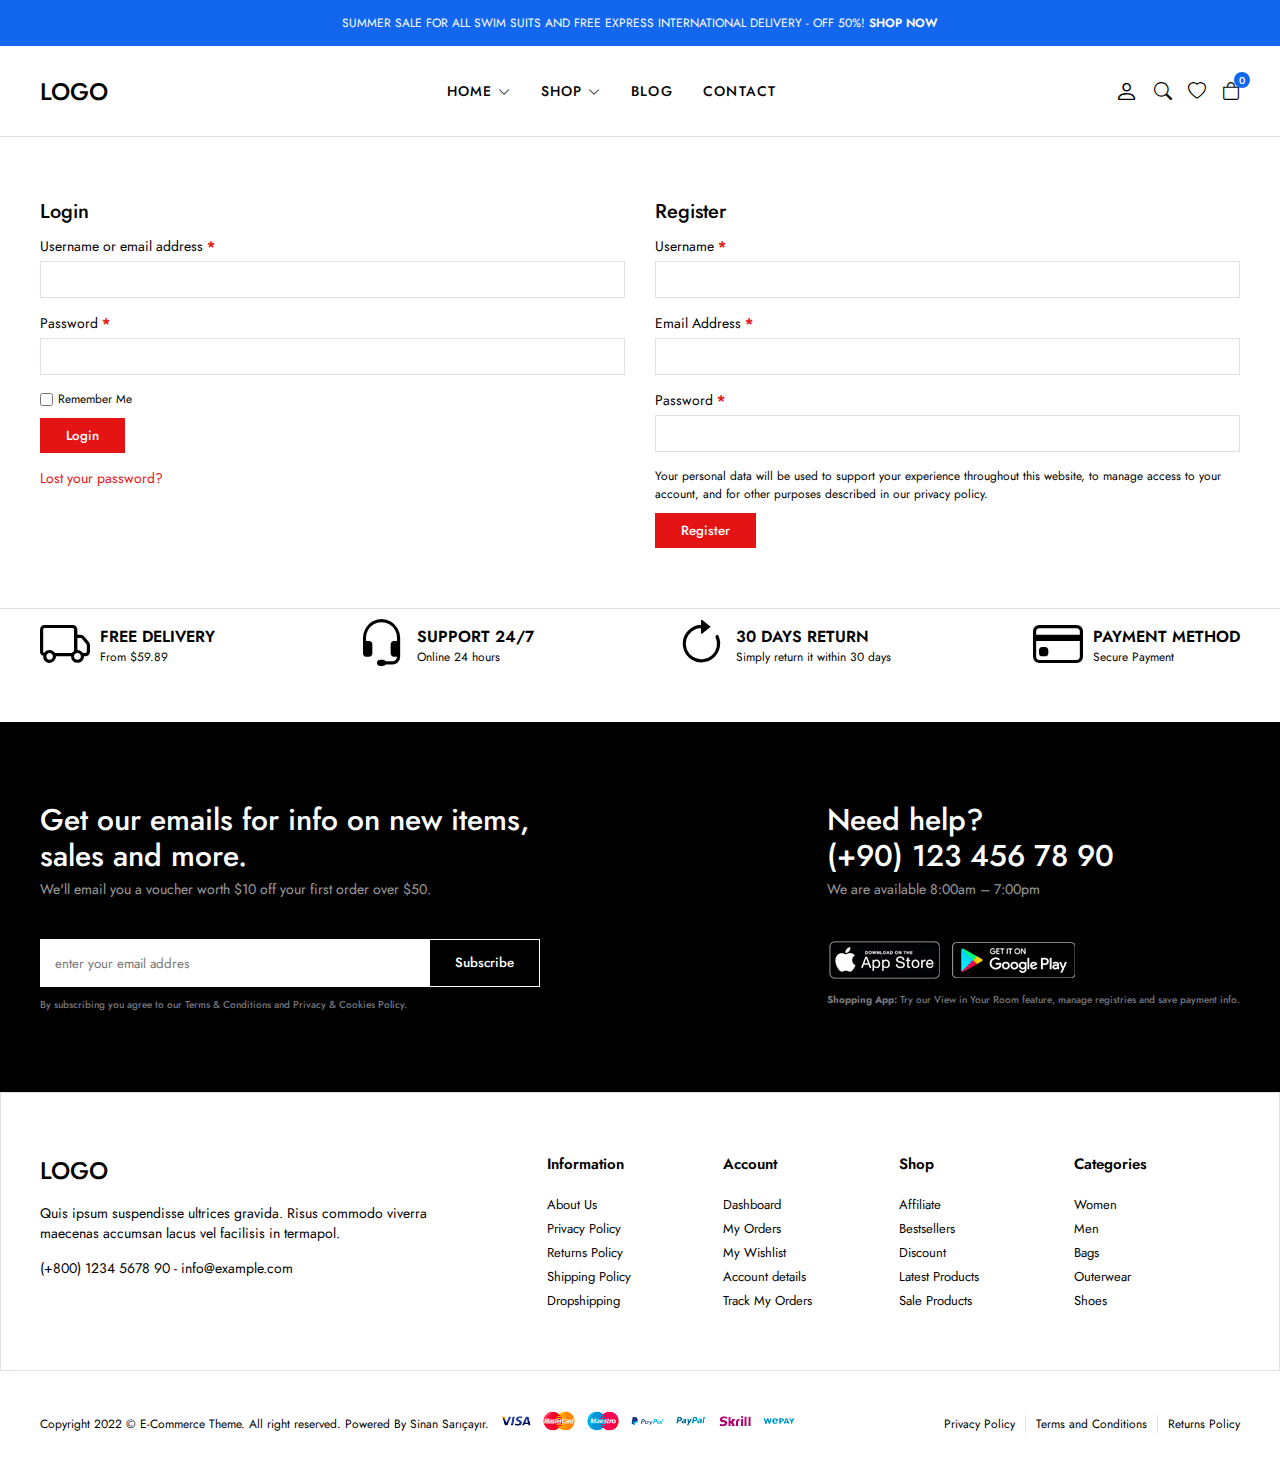
<file: account.html>
<!DOCTYPE html>
<html lang="en">

<head>
  <meta charset="UTF-8" />
  <meta http-equiv="X-UA-Compatible" content="IE=edge" />
  <meta name="viewport" content="width=device-width, initial-scale=1.0" />
  <!-- !bootstrap icon -->
  <link rel="stylesheet" href="https://cdn.jsdelivr.net/npm/bootstrap-icons@1.10.2/font/bootstrap-icons.css" />
  <link rel="stylesheet" href="css/main.css" />
  <title>E-Commerce | Account</title>
  <!-- Google Tag Manager -->
<script>(function(w,d,s,l,i){w[l]=w[l]||[];w[l].push({'gtm.start':
  new Date().getTime(),event:'gtm.js'});var f=d.getElementsByTagName(s)[0],
  j=d.createElement(s),dl=l!='dataLayer'?'&l='+l:'';j.async=true;j.src=
  'https://www.googletagmanager.com/gtm.js?id='+i+dl;f.parentNode.insertBefore(j,f);
  })(window,document,'script','dataLayer','GTM-KDQ64SWS');</script>
  <!-- End Google Tag Manager -->
</head>

<body>
  <!-- Google Tag Manager (noscript) -->
<noscript><iframe src="https://www.googletagmanager.com/ns.html?id=GTM-KDQ64SWS"
  height="0" width="0" style="display:none;visibility:hidden"></iframe></noscript>
  <!-- End Google Tag Manager (noscript) -->
  <!-- ! header start -->
  <header>
    <div class="global-notification">
      <div class="container">
        <p>
          SUMMER SALE FOR ALL SWIM SUITS AND FREE EXPRESS INTERNATIONAL
          DELIVERY - OFF 50%! <a href="shop.html">SHOP NOW</a>
        </p>
      </div>
    </div>
    <div class="header-row">
      <div class="container">
        <div class="header-wrapper">
          <div class="header-mobile">
            <i class="bi bi-list" id="btn-menu"></i>
          </div>
          <div class="header-left">
            <a href="/" class="logo">LOGO</a>
          </div>
          <div class="header-center" id="sidebar">
            <nav class="navigation">
              <ul class="menu-list">
                <li class="menu-list-item">
                  <a href="/" class="menu-link">Home
                    <i class="bi bi-chevron-down"></i>
                  </a>
                  <div class="menu-dropdown-wrapper">
                    <ul class="menu-dropdown-content">
                      <li><a href="#">Home Clean</a></li>
                      <li><a href="#">Home Collection</a></li>
                      <li><a href="#">Home Minimal</a></li>
                      <li><a href="#">Home Modern</a></li>
                      <li><a href="#">Home Parallax</a></li>
                      <li><a href="#">Home Strong</a></li>
                      <li><a href="#">Home Style</a></li>
                      <li><a href="#">Home Unique</a></li>
                      <li><a href="#">Home RTL</a></li>
                    </ul>
                  </div>
                </li>
                <li class="menu-list-item megamenu-wrapper">
                  <a href="shop.html" class="menu-link">Shop
                    <i class="bi bi-chevron-down"></i>
                  </a>
                  <div class="menu-dropdown-wrapper">
                    <div class="menu-dropdown-megamenu">
                      <div class="megamenu-links">
                        <div class="megamenu-products">
                          <h3 class="megamenu-product-title">Shop Style</h3>
                          <ul class="megamenu-menu-list">
                            <li><a href="#">Shop Standart</a></li>
                            <li><a href="#">Shop Full</a></li>
                            <li><a href="#">Shop Only Categories</a></li>
                            <li><a href="#">Shop Image Categories</a></li>
                            <li><a href="#">Shop Sub Categories</a></li>
                            <li><a href="#">Shop List</a></li>
                            <li><a href="#">Hover Style 1</a></li>
                            <li><a href="#">Hover Style 2</a></li>
                            <li><a href="#">Hover Style 3</a></li>
                          </ul>
                        </div>
                        <div class="megamenu-products">
                          <h3 class="megamenu-product-title">
                            Filter Layout
                          </h3>
                          <ul class="megamenu-menu-list">
                            <li><a href="#">Sidebar</a></li>
                            <li><a href="#">Filter Side Out</a></li>
                            <li><a href="#">Filter Dropdown</a></li>
                            <li><a href="#">Filter Drawer</a></li>
                          </ul>
                        </div>
                        <div class="megamenu-products">
                          <h3 class="megamenu-product-title">Shop Loader</h3>
                          <ul class="megamenu-menu-list">
                            <li><a href="#">Shop Pagination</a></li>
                            <li><a href="#">Shop Infinity</a></li>
                            <li><a href="#">Shop Load More</a></li>
                            <li><a href="#">Cart Modal</a></li>
                            <li><a href="#">Cart Drawer</a></li>
                            <li><a href="#">Cart Page</a></li>
                          </ul>
                        </div>
                      </div>
                      <div class="megamenu-single">
                        <a href="#">
                          <img src="img/mega-menu.jpg" alt="" />
                        </a>
                        <h3 class="megamenu-single-title">
                          JOIN THE LAYERING GANG
                        </h3>
                        <h4 class="megamenu-single-subtitle">
                          Suspendisse faucibus nunc et pellentesque
                        </h4>
                        <a href="#" class="megamenu-single-button btn btn-sm">Shop Now</a>
                      </div>
                    </div>
                  </div>
                </li>
                <li class="menu-list-item">
                  <a href="blog.html" class="menu-link">Blog
                  </a>
                </li>
                <li class="menu-list-item">
                  <a href="contact.html" class="menu-link">Contact</a>
                </li>
              </ul>
            </nav>
            <i class="bi-x-circle" id="close-sidebar"></i>
          </div>
          <div class="header-right">
            <div class="header-right-links">
              <a href="account.html">
                <i class="bi bi-person"></i>
              </a>
              <button class="search-button">
                <i class="bi bi-search"></i>
              </button>
              <a href="#">
                <i class="bi bi-heart"></i>
              </a>
              <div class="header-cart">
                <a href="cart.html" class="header-cart-link">
                  <i class="bi bi-bag"></i>
                  <span class="header-cart-count">0</span>
                </a>
              </div>
            </div>
          </div>
        </div>
      </div>
    </div>
  </header>
  <!-- ! header end -->

  <!-- ! modal search start -->
  <div class="modal-search">
    <div class="modal-wrapper">
      <h3 class="modal-title">Search for products</h3>
      <p class="modal-text">
        Start typing to see products you are looking for.
      </p>
      <div class="search">
        <input type="text" placeholder="Search a product" />
        <button><i class="bi bi-search"></i></button>
      </div>
      </form>
      <div class="search-result">
        <div class="search-heading">
          <h3>RESULT FROM PRODUCT</h3>
        </div>
        <div class="results">

        </div>
      </div>
      <i class="bi bi-x-circle" id="close-modal-search"></i>
    </div>
  </div>
  <!-- ! modal search end -->


  <!-- ! account start -->
  <section class="account-page">
    <div class="container">
      <div class="account-wrapper">
        <div class="account-column">
          <h2>Login</h2>
          <form>
            <div>
              <label>
                <span>Username or email address <span class="required">*</span></span>
                <input type="text">
              </label>
            </div>
            <div>
              <label>
                <span>Password <span class="required">*</span></span>
                <input type="password">
              </label>
            </div>
            <p class="remember">
              <label>
                <input type="checkbox">
                <span>Remember Me</span>
              </label>
              <button class="btn btn-sm">Login</button>
            </p>
            <a href="#" class="form-link">Lost your password?</a>
          </form>
        </div>
        <div class="account-column">
          <h2>Register</h2>
          <form>
            <div>
              <label>
                <span>Username <span class="required">*</span></span>
                <input type="text">
              </label>
            </div>
            <div>
              <label>
                <span>Email Address <span class="required">*</span></span>
                <input type="email">
              </label>
            </div>
            <div>
              <label>
                <span>Password <span class="required">*</span></span>
                <input type="password">
              </label>
            </div>
            <div class="privacy-policy-text remember">
              <p>
                Your personal data will be used to support your experience throughout this website, to manage access to
                your account, and for other purposes described in our <a href="#">privacy policy</a>.
              </p>
              <button class="btn btn-sm">Register</button>
            </div>
          </form>
        </div>
      </div>
    </div>
  </section>
  <!-- ! account end -->

  <!-- ! policy start -->
  <section class="policy">
    <div class="container">
      <ul class="policy-list">
        <li class="policy-item">
          <i class="bi bi-truck"></i>
          <div class="policy-texts">
            <strong>FREE DELIVERY</strong>
            <span>From $59.89</span>
          </div>
        </li>
        <li class="policy-item">
          <i class="bi bi-headset"></i>
          <div class="policy-texts">
            <strong>SUPPORT 24/7</strong>
            <span>Online 24 hours</span>
          </div>
        </li>
        <li class="policy-item">
          <i class="bi bi-arrow-clockwise"></i>
          <div class="policy-texts">
            <strong>30 DAYS RETURN</strong>
            <span>Simply return it within 30 days</span>
          </div>
        </li>
        <li class="policy-item">
          <i class="bi bi-credit-card"></i>
          <div class="policy-texts">
            <strong>PAYMENT METHOD</strong>
            <span>Secure Payment</span>
          </div>
        </li>
      </ul>
    </div>
  </section>
  <!-- ! policy end -->

  <!-- ! footer start -->
  <section class="footer">
    <div class="subscribe-contact-row">
      <div class="container">
        <div class="subscribe-contact-wrapper">
          <div class="subscribe-wrapper">
            <div class="footer-subscribe">
              <div class="footer-subscribe-top">
                <h3 class="subscribe-title">
                  Get our emails for info on new items, sales and more.
                </h3>
                <p class="subscribe-desc">
                  We'll email you a voucher worth $10 off your first order
                  over $50.
                </p>
              </div>
              <div class="footer-subscribe-bottom">
                <form>
                  <input type="text" placeholder="enter your email addres" />
                  <button class="btn">Subscribe</button>
                </form>
                <p class="privacy-text">
                  By subscribing you agree to our
                  <a href="#">Terms & Conditions and Privacy & Cookies Policy.</a>
                </p>
              </div>
            </div>
          </div>
          <div class="contact-wrapper">
            <div class="footer-contact-top">
              <h3 class="contact-title">Need help? <br>
                (+90) 123 456 78 90
              </h3>
              <p class="contact-desc">We are available 8:00am – 7:00pm
              </p>
            </div>
            <div class="footer-contact-bottom">
              <div class="download-app">
                <a href="#">
                  <img src="img/footer/app-store.png" alt="">
                </a>
                <a href="#">
                  <img src="img/footer/google-play.png" alt="">
                </a>
              </div>
              <p class="privacy-text">
                <strong>Shopping App:</strong> Try our View in Your Room feature, manage registries and save payment
                info.
              </p>
            </div>
          </div>
        </div>
      </div>
    </div>
    <div class="widgets-row">
      <div class="container">
        <div class="footer-widgets">
          <div class="brand-info">
            <div class="footer-logo">
              <a href="/" class="logo">LOGO</a>
            </div>
            <div class="footer-desc">
              Quis ipsum suspendisse ultrices gravida. Risus commodo viverra maecenas accumsan lacus vel facilisis in
              termapol.
            </div>
            <div class="footer-contact">
              <p>
                <a href="tel:123456789">(+800) 1234 5678 90</a> -
                <a href="mailto:info@example.com">info@example.com</a>
              </p>
            </div>
          </div>
          <div class="widget-nav-menu">
            <h4>Information</h4>
            <ul class="menu-list">
              <li>
                <a href="#">About Us</a>
              </li>
              <li>
                <a href="#">Privacy Policy</a>
              </li>
              <li>
                <a href="#">Returns Policy</a>
              </li>
              <li>
                <a href="#">Shipping Policy</a>
              </li>
              <li>
                <a href="#">Dropshipping</a>
              </li>
            </ul>
          </div>
          <div class="widget-nav-menu">
            <h4>Account</h4>
            <ul class="menu-list">
              <li>
                <a href="#">Dashboard</a>
              </li>
              <li>
                <a href="#">My Orders</a>
              </li>
              <li>
                <a href="#">My Wishlist</a>
              </li>
              <li>
                <a href="#">Account details</a>
              </li>
              <li>
                <a href="#">Track My Orders</a>
              </li>
            </ul>
          </div>
          <div class="widget-nav-menu">
            <h4>Shop</h4>
            <ul class="menu-list">
              <li>
                <a href="#">Affiliate</a>
              </li>
              <li>
                <a href="#">Bestsellers</a>
              </li>
              <li>
                <a href="#">Discount</a>
              </li>
              <li>
                <a href="#">Latest Products</a>
              </li>
              <li>
                <a href="#">Sale Products</a>
              </li>
            </ul>
          </div>
          <div class="widget-nav-menu">
            <h4>Categories</h4>
            <ul class="menu-list">
              <li>
                <a href="#">Women</a>
              </li>
              <li>
                <a href="#">Men</a>
              </li>
              <li>
                <a href="#">Bags</a>
              </li>
              <li>
                <a href="#">Outerwear</a>
              </li>
              <li>
                <a href="#">Shoes</a>
              </li>
            </ul>
          </div>
        </div>
      </div>
    </div>
    <div class="copyright-row">
      <div class="copyright-row">
        <div class="container">
          <div class="footer-copyright">
            <div class="site-copyright">
              <p>
                Copyright 2022 © E-Commerce Theme. All right reserved.
                Powered By Sinan Sarıçayır.
              </p>
            </div>
            <a href="#">
              <img src="img/footer/cards.png" alt="">
            </a>
            <div class="footer-menu">
              <ul class="footer-menu-list">
                <li class="list-item">
                  <a href="#">Privacy Policy</a>
                </li>
                <li class="list-item">
                  <a href="#">Terms and Conditions</a>
                </li>
                <li class="list-item">
                  <a href="#">Returns Policy</a>
                </li>
              </ul>
            </div>
          </div>
        </div>
      </div>
    </div>
  </section>
  <!-- ! footer end -->

  <!-- scripts start -->
  <script src="js/main.js" type="module"></script>
  <!-- scripts end -->
</body>

</html>
</file>
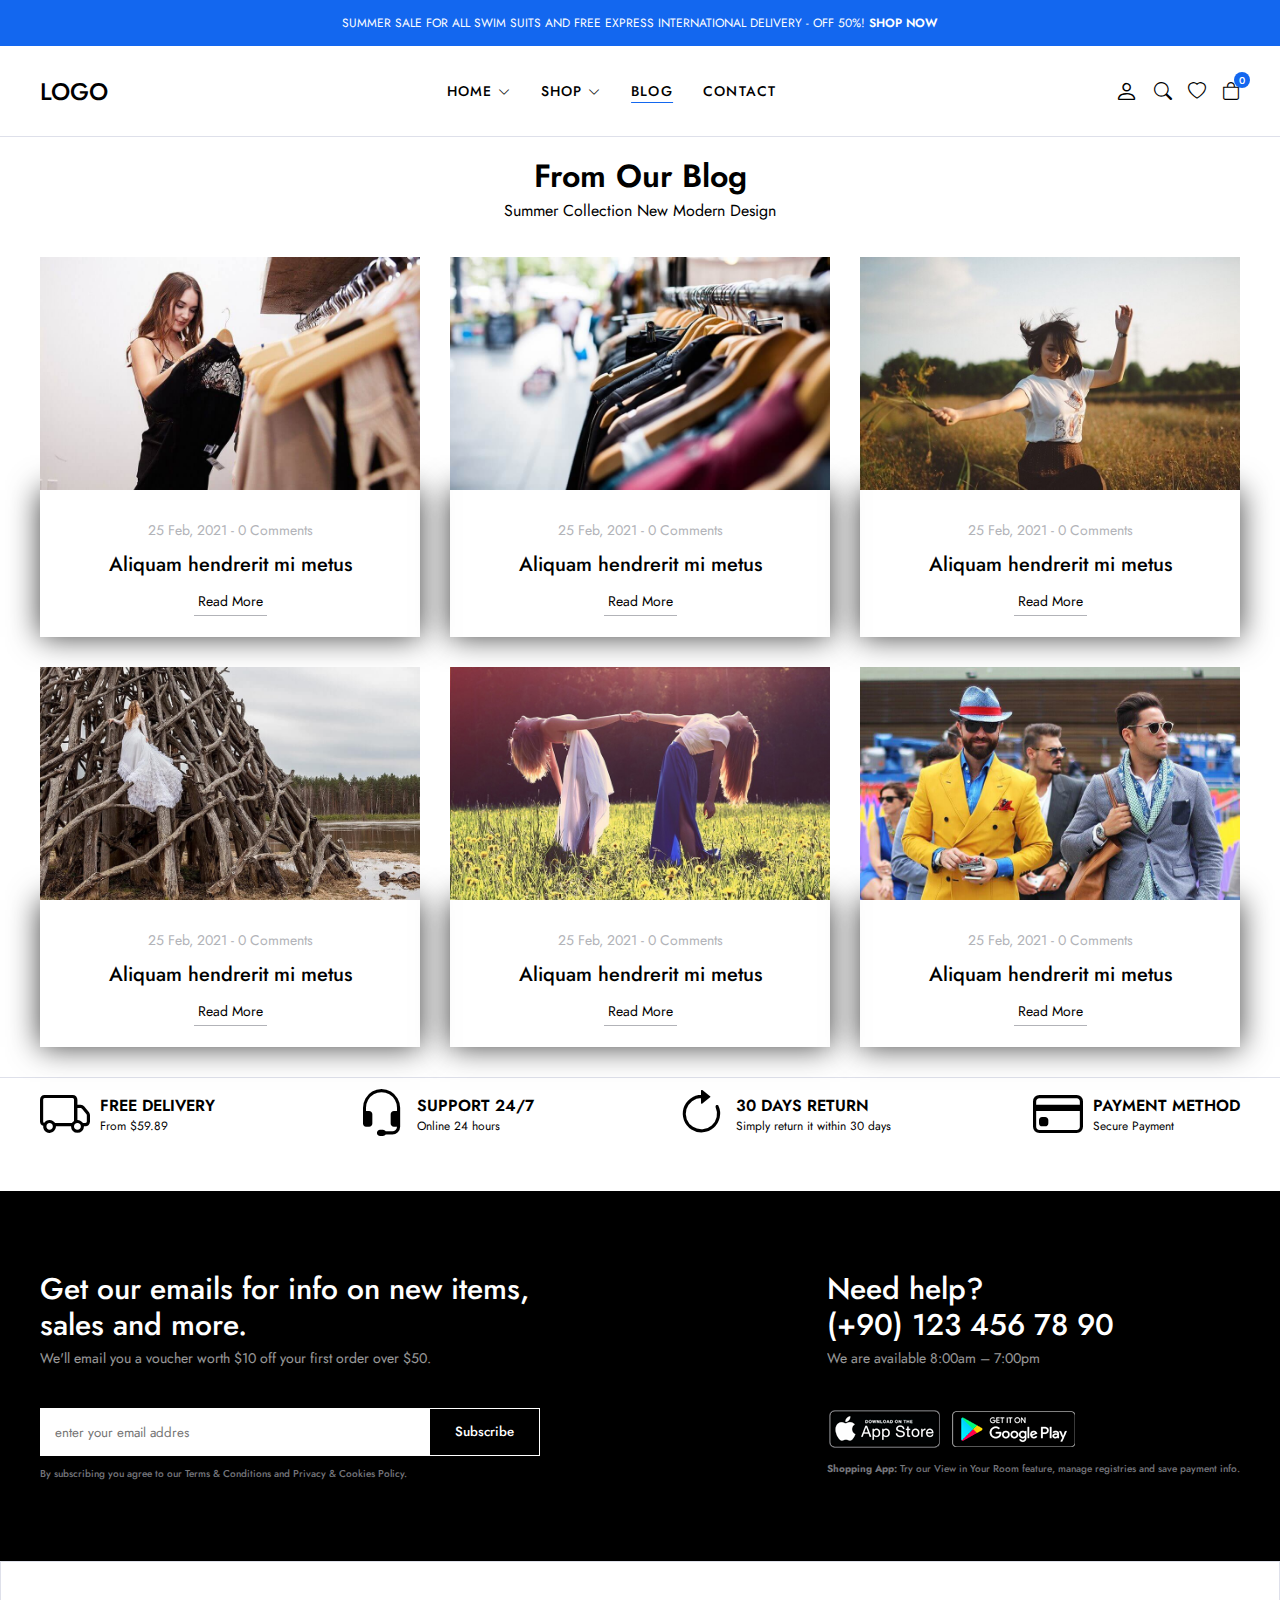
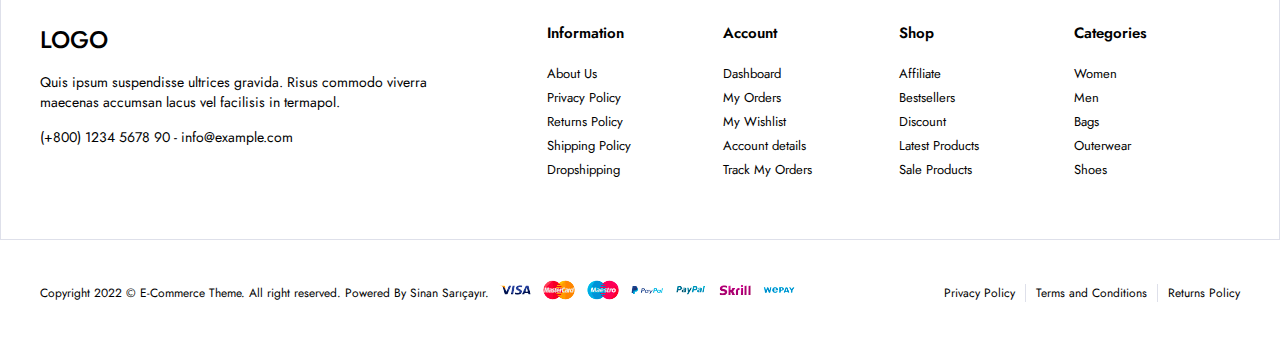
<file: blog.html>
<!DOCTYPE html>
<html lang="en">

<head>
    <meta charset="UTF-8" />
    <meta http-equiv="X-UA-Compatible" content="IE=edge" />
    <meta name="viewport" content="width=device-width, initial-scale=1.0" />
    <!-- !bootstrap icon -->
    <link rel="stylesheet" href="https://cdn.jsdelivr.net/npm/bootstrap-icons@1.10.2/font/bootstrap-icons.css" />
    <link rel="stylesheet" href="css/main.css" />
    <title>E-Commerce | Blog</title>
    <!-- Google Tag Manager -->
<script>(function(w,d,s,l,i){w[l]=w[l]||[];w[l].push({'gtm.start':
    new Date().getTime(),event:'gtm.js'});var f=d.getElementsByTagName(s)[0],
    j=d.createElement(s),dl=l!='dataLayer'?'&l='+l:'';j.async=true;j.src=
    'https://www.googletagmanager.com/gtm.js?id='+i+dl;f.parentNode.insertBefore(j,f);
    })(window,document,'script','dataLayer','GTM-KDQ64SWS');</script>
    <!-- End Google Tag Manager -->
</head>

<body>
    <!-- Google Tag Manager (noscript) -->
<noscript><iframe src="https://www.googletagmanager.com/ns.html?id=GTM-KDQ64SWS"
    height="0" width="0" style="display:none;visibility:hidden"></iframe></noscript>
    <!-- End Google Tag Manager (noscript) -->
    <!-- ! header start -->
    <header>
        <div class="global-notification">
            <div class="container">
                <p>
                    SUMMER SALE FOR ALL SWIM SUITS AND FREE EXPRESS INTERNATIONAL
                    DELIVERY - OFF 50%! <a href="shop.html">SHOP NOW</a>
                </p>
            </div>
        </div>
        <div class="header-row">
            <div class="container">
                <div class="header-wrapper">
                    <div class="header-mobile">
                        <i class="bi bi-list" id="btn-menu"></i>
                    </div>
                    <div class="header-left">
                        <a href="/" class="logo">LOGO</a>
                    </div>
                    <div class="header-center" id="sidebar">
                        <nav class="navigation">
                            <ul class="menu-list">
                                <li class="menu-list-item">
                                    <a href="/" class="menu-link">Home
                                        <i class="bi bi-chevron-down"></i>
                                    </a>
                                    <div class="menu-dropdown-wrapper">
                                        <ul class="menu-dropdown-content">
                                            <li><a href="#">Home Clean</a></li>
                                            <li><a href="#">Home Collection</a></li>
                                            <li><a href="#">Home Minimal</a></li>
                                            <li><a href="#">Home Modern</a></li>
                                            <li><a href="#">Home Parallax</a></li>
                                            <li><a href="#">Home Strong</a></li>
                                            <li><a href="#">Home Style</a></li>
                                            <li><a href="#">Home Unique</a></li>
                                            <li><a href="#">Home RTL</a></li>
                                        </ul>
                                    </div>
                                </li>
                                <li class="menu-list-item megamenu-wrapper">
                                    <a href="shop.html" class="menu-link">Shop
                                        <i class="bi bi-chevron-down"></i>
                                    </a>
                                    <div class="menu-dropdown-wrapper">
                                        <div class="menu-dropdown-megamenu">
                                            <div class="megamenu-links">
                                                <div class="megamenu-products">
                                                    <h3 class="megamenu-product-title">Shop Style</h3>
                                                    <ul class="megamenu-menu-list">
                                                        <li><a href="#">Shop Standart</a></li>
                                                        <li><a href="#">Shop Full</a></li>
                                                        <li><a href="#">Shop Only Categories</a></li>
                                                        <li><a href="#">Shop Image Categories</a></li>
                                                        <li><a href="#">Shop Sub Categories</a></li>
                                                        <li><a href="#">Shop List</a></li>
                                                        <li><a href="#">Hover Style 1</a></li>
                                                        <li><a href="#">Hover Style 2</a></li>
                                                        <li><a href="#">Hover Style 3</a></li>
                                                    </ul>
                                                </div>
                                                <div class="megamenu-products">
                                                    <h3 class="megamenu-product-title">
                                                        Filter Layout
                                                    </h3>
                                                    <ul class="megamenu-menu-list">
                                                        <li><a href="#">Sidebar</a></li>
                                                        <li><a href="#">Filter Side Out</a></li>
                                                        <li><a href="#">Filter Dropdown</a></li>
                                                        <li><a href="#">Filter Drawer</a></li>
                                                    </ul>
                                                </div>
                                                <div class="megamenu-products">
                                                    <h3 class="megamenu-product-title">Shop Loader</h3>
                                                    <ul class="megamenu-menu-list">
                                                        <li><a href="#">Shop Pagination</a></li>
                                                        <li><a href="#">Shop Infinity</a></li>
                                                        <li><a href="#">Shop Load More</a></li>
                                                        <li><a href="#">Cart Modal</a></li>
                                                        <li><a href="#">Cart Drawer</a></li>
                                                        <li><a href="#">Cart Page</a></li>
                                                    </ul>
                                                </div>
                                            </div>
                                            <div class="megamenu-single">
                                                <a href="#">
                                                    <img src="img/mega-menu.jpg" alt="" />
                                                </a>
                                                <h3 class="megamenu-single-title">
                                                    JOIN THE LAYERING GANG
                                                </h3>
                                                <h4 class="megamenu-single-subtitle">
                                                    Suspendisse faucibus nunc et pellentesque
                                                </h4>
                                                <a href="#" class="megamenu-single-button btn btn-sm">Shop Now</a>
                                            </div>
                                        </div>
                                    </div>
                                </li>
                                <li class="menu-list-item">
                                    <a href="blog.html" class="menu-link active">Blog
                                    </a>
                                </li>
                                <li class="menu-list-item">
                                    <a href="contact.html" class="menu-link">Contact</a>
                                </li>
                            </ul>
                        </nav>
                        <i class="bi-x-circle" id="close-sidebar"></i>
                    </div>
                    <div class="header-right">
                        <div class="header-right-links">
                            <a href="account.html">
                                <i class="bi bi-person"></i>
                            </a>
                            <button class="search-button">
                                <i class="bi bi-search"></i>
                            </button>
                            <a href="#">
                                <i class="bi bi-heart"></i>
                            </a>
                            <div class="header-cart">
                                <a href="cart.html" class="header-cart-link">
                                    <i class="bi bi-bag"></i>
                                    <span class="header-cart-count">0</span>
                                </a>
                            </div>
                        </div>
                    </div>
                </div>
            </div>
        </div>
    </header>
    <!-- ! header end -->

    <!-- ! modal search start -->
    <div class="modal-search">
        <div class="modal-wrapper">
            <h3 class="modal-title">Search for products</h3>
            <p class="modal-text">
                Start typing to see products you are looking for.
            </p>
            <div class="search">
                <input type="text" placeholder="Search a product" />
                <button><i class="bi bi-search"></i></button>
            </div>
            </form>
            <div class="search-result">
                <div class="search-heading">
                    <h3>RESULT FROM PRODUCT</h3>
                </div>
                <div class="results">

                </div>
            </div>
            <i class="bi bi-x-circle" id="close-modal-search"></i>
        </div>
    </div>
    <!-- ! modal search end -->


    <!-- ! blogs start  -->
    <section class="blogs blog-page">
        <div class="container">
            <div class="section-title">
                <h2>From Our Blog</h2>
                <p>Summer Collection New Modern Design</p>
            </div>
            <ul class="blog-list">
                <li class="blog-item">
                    <a href="single-blog.html" class="blog-image">
                        <img src="img/blogs/blog1.jpg" alt="" />
                    </a>
                    <div class="blog-info">
                        <div class="blog-info-top">
                            <span>25 Feb, 2021</span>
                            -
                            <span>0 Comments</span>
                        </div>
                        <div class="blog-info-center">
                            <a href="#"> Aliquam hendrerit mi metus </a>
                        </div>
                        <div class="blog-info-bottom">
                            <a href="#">Read More</a>
                        </div>
                    </div>
                </li>
                <li class="blog-item">
                    <a href="single-blog.html" class="blog-image">
                        <img src="img/blogs/blog2.jpg" alt="" />
                    </a>
                    <div class="blog-info">
                        <div class="blog-info-top">
                            <span>25 Feb, 2021</span>
                            -
                            <span>0 Comments</span>
                        </div>
                        <div class="blog-info-center">
                            <a href="#"> Aliquam hendrerit mi metus </a>
                        </div>
                        <div class="blog-info-bottom">
                            <a href="#">Read More</a>
                        </div>
                    </div>
                </li>
                <li class="blog-item">
                    <a href="single-blog.html" class="blog-image">
                        <img src="img/blogs/blog3.jpg" alt="" />
                    </a>
                    <div class="blog-info">
                        <div class="blog-info-top">
                            <span>25 Feb, 2021</span>
                            -
                            <span>0 Comments</span>
                        </div>
                        <div class="blog-info-center">
                            <a href="#"> Aliquam hendrerit mi metus </a>
                        </div>
                        <div class="blog-info-bottom">
                            <a href="#">Read More</a>
                        </div>
                    </div>
                </li>
                <li class="blog-item">
                    <a href="single-blog.html" class="blog-image">
                        <img src="img/blogs/blog4.jpg" alt="" />
                    </a>
                    <div class="blog-info">
                        <div class="blog-info-top">
                            <span>25 Feb, 2021</span>
                            -
                            <span>0 Comments</span>
                        </div>
                        <div class="blog-info-center">
                            <a href="#"> Aliquam hendrerit mi metus </a>
                        </div>
                        <div class="blog-info-bottom">
                            <a href="#">Read More</a>
                        </div>
                    </div>
                </li>
                <li class="blog-item">
                    <a href="single-blog.html" class="blog-image">
                        <img src="img/blogs/blog5.jpg" alt="" />
                    </a>
                    <div class="blog-info">
                        <div class="blog-info-top">
                            <span>25 Feb, 2021</span>
                            -
                            <span>0 Comments</span>
                        </div>
                        <div class="blog-info-center">
                            <a href="#"> Aliquam hendrerit mi metus </a>
                        </div>
                        <div class="blog-info-bottom">
                            <a href="#">Read More</a>
                        </div>
                    </div>
                </li>
                <li class="blog-item">
                    <a href="single-blog.html" class="blog-image">
                        <img src="img/blogs/blog6.jpg" alt="" />
                    </a>
                    <div class="blog-info">
                        <div class="blog-info-top">
                            <span>25 Feb, 2021</span>
                            -
                            <span>0 Comments</span>
                        </div>
                        <div class="blog-info-center">
                            <a href="#"> Aliquam hendrerit mi metus </a>
                        </div>
                        <div class="blog-info-bottom">
                            <a href="#">Read More</a>
                        </div>
                    </div>
                </li>
            </ul>
        </div>
    </section>
    <!-- ! blogs end -->

    <!-- ! policy start -->
    <section class="policy">
        <div class="container">
            <ul class="policy-list">
                <li class="policy-item">
                    <i class="bi bi-truck"></i>
                    <div class="policy-texts">
                        <strong>FREE DELIVERY</strong>
                        <span>From $59.89</span>
                    </div>
                </li>
                <li class="policy-item">
                    <i class="bi bi-headset"></i>
                    <div class="policy-texts">
                        <strong>SUPPORT 24/7</strong>
                        <span>Online 24 hours</span>
                    </div>
                </li>
                <li class="policy-item">
                    <i class="bi bi-arrow-clockwise"></i>
                    <div class="policy-texts">
                        <strong>30 DAYS RETURN</strong>
                        <span>Simply return it within 30 days</span>
                    </div>
                </li>
                <li class="policy-item">
                    <i class="bi bi-credit-card"></i>
                    <div class="policy-texts">
                        <strong>PAYMENT METHOD</strong>
                        <span>Secure Payment</span>
                    </div>
                </li>
            </ul>
        </div>
    </section>
    <!-- ! policy end -->

    <!-- ! footer start -->
    <section class="footer">
        <div class="subscribe-contact-row">
            <div class="container">
                <div class="subscribe-contact-wrapper">
                    <div class="subscribe-wrapper">
                        <div class="footer-subscribe">
                            <div class="footer-subscribe-top">
                                <h3 class="subscribe-title">
                                    Get our emails for info on new items, sales and more.
                                </h3>
                                <p class="subscribe-desc">
                                    We'll email you a voucher worth $10 off your first order
                                    over $50.
                                </p>
                            </div>
                            <div class="footer-subscribe-bottom">
                                <form>
                                    <input type="text" placeholder="enter your email addres" />
                                    <button class="btn">Subscribe</button>
                                </form>
                                <p class="privacy-text">
                                    By subscribing you agree to our
                                    <a href="#">Terms & Conditions and Privacy & Cookies Policy.</a>
                                </p>
                            </div>
                        </div>
                    </div>
                    <div class="contact-wrapper">
                        <div class="footer-contact-top">
                            <h3 class="contact-title">Need help? <br>
                                (+90) 123 456 78 90
                            </h3>
                            <p class="contact-desc">We are available 8:00am – 7:00pm
                            </p>
                        </div>
                        <div class="footer-contact-bottom">
                            <div class="download-app">
                                <a href="#">
                                    <img src="img/footer/app-store.png" alt="">
                                </a>
                                <a href="#">
                                    <img src="img/footer/google-play.png" alt="">
                                </a>
                            </div>
                            <p class="privacy-text">
                                <strong>Shopping App:</strong> Try our View in Your Room feature, manage registries and
                                save payment
                                info.
                            </p>
                        </div>
                    </div>
                </div>
            </div>
        </div>
        <div class="widgets-row">
            <div class="container">
                <div class="footer-widgets">
                    <div class="brand-info">
                        <div class="footer-logo">
                            <a href="/" class="logo">LOGO</a>
                        </div>
                        <div class="footer-desc">
                            Quis ipsum suspendisse ultrices gravida. Risus commodo viverra maecenas accumsan lacus vel
                            facilisis in
                            termapol.
                        </div>
                        <div class="footer-contact">
                            <p>
                                <a href="tel:123456789">(+800) 1234 5678 90</a> -
                                <a href="mailto:info@example.com">info@example.com</a>
                            </p>
                        </div>
                    </div>
                    <div class="widget-nav-menu">
                        <h4>Information</h4>
                        <ul class="menu-list">
                            <li>
                                <a href="#">About Us</a>
                            </li>
                            <li>
                                <a href="#">Privacy Policy</a>
                            </li>
                            <li>
                                <a href="#">Returns Policy</a>
                            </li>
                            <li>
                                <a href="#">Shipping Policy</a>
                            </li>
                            <li>
                                <a href="#">Dropshipping</a>
                            </li>
                        </ul>
                    </div>
                    <div class="widget-nav-menu">
                        <h4>Account</h4>
                        <ul class="menu-list">
                            <li>
                                <a href="#">Dashboard</a>
                            </li>
                            <li>
                                <a href="#">My Orders</a>
                            </li>
                            <li>
                                <a href="#">My Wishlist</a>
                            </li>
                            <li>
                                <a href="#">Account details</a>
                            </li>
                            <li>
                                <a href="#">Track My Orders</a>
                            </li>
                        </ul>
                    </div>
                    <div class="widget-nav-menu">
                        <h4>Shop</h4>
                        <ul class="menu-list">
                            <li>
                                <a href="#">Affiliate</a>
                            </li>
                            <li>
                                <a href="#">Bestsellers</a>
                            </li>
                            <li>
                                <a href="#">Discount</a>
                            </li>
                            <li>
                                <a href="#">Latest Products</a>
                            </li>
                            <li>
                                <a href="#">Sale Products</a>
                            </li>
                        </ul>
                    </div>
                    <div class="widget-nav-menu">
                        <h4>Categories</h4>
                        <ul class="menu-list">
                            <li>
                                <a href="#">Women</a>
                            </li>
                            <li>
                                <a href="#">Men</a>
                            </li>
                            <li>
                                <a href="#">Bags</a>
                            </li>
                            <li>
                                <a href="#">Outerwear</a>
                            </li>
                            <li>
                                <a href="#">Shoes</a>
                            </li>
                        </ul>
                    </div>
                </div>
            </div>
        </div>
        <div class="copyright-row">
            <div class="copyright-row">
                <div class="container">
                    <div class="footer-copyright">
                        <div class="site-copyright">
                            <p>
                                Copyright 2022 © E-Commerce Theme. All right reserved.
                                Powered By Sinan Sarıçayır.
                            </p>
                        </div>
                        <a href="#">
                            <img src="img/footer/cards.png" alt="">
                        </a>
                        <div class="footer-menu">
                            <ul class="footer-menu-list">
                                <li class="list-item">
                                    <a href="#">Privacy Policy</a>
                                </li>
                                <li class="list-item">
                                    <a href="#">Terms and Conditions</a>
                                </li>
                                <li class="list-item">
                                    <a href="#">Returns Policy</a>
                                </li>
                            </ul>
                        </div>
                    </div>
                </div>
            </div>
        </div>
    </section>
    <!-- ! footer end -->

    <!-- scripts start -->
    <script src="js/main.js" type="module"></script>
    <!-- scripts end -->
</body>

</html>
</file>
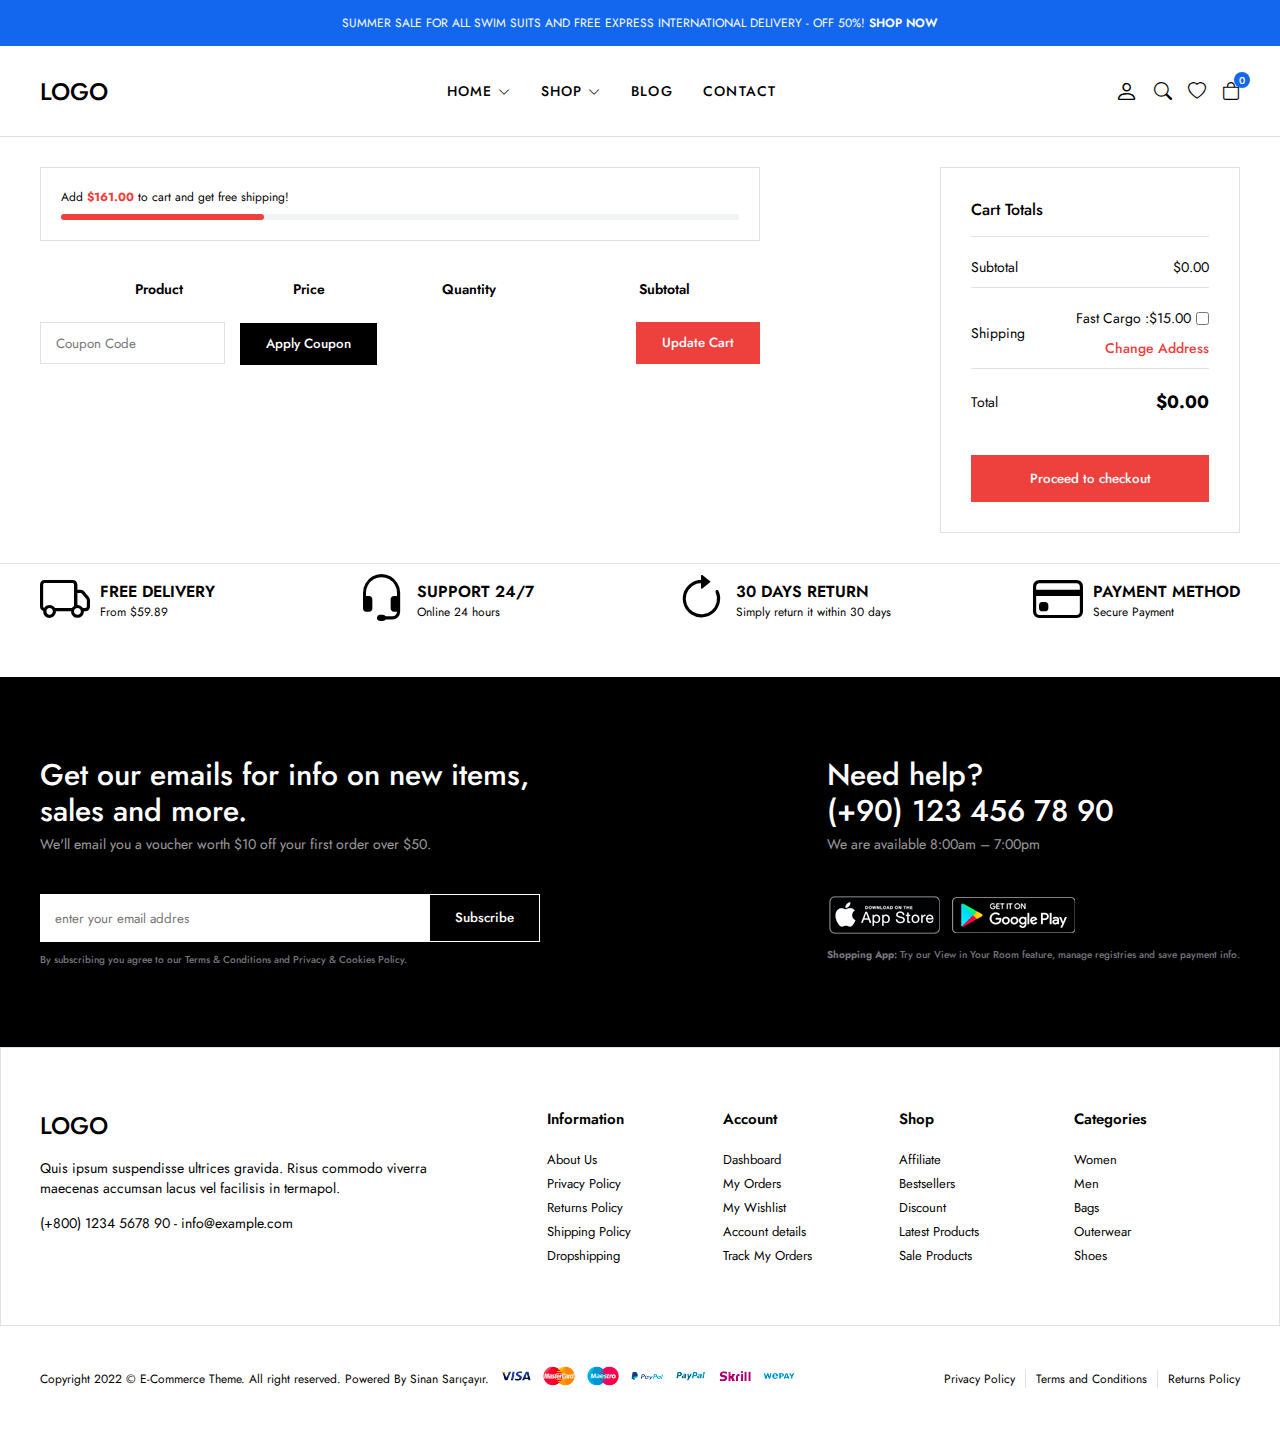
<file: cart.html>
<!DOCTYPE html>
<html lang="en">

<head>
    <meta charset="UTF-8" />
    <meta http-equiv="X-UA-Compatible" content="IE=edge" />
    <meta name="viewport" content="width=device-width, initial-scale=1.0" />
    <!-- !bootstrap icon -->
    <link rel="stylesheet" href="https://cdn.jsdelivr.net/npm/bootstrap-icons@1.10.2/font/bootstrap-icons.css" />
    <link rel="stylesheet" href="css/main.css" />
    <title>E-Commerce | Cart</title>
    <!-- Google Tag Manager -->
<script>(function(w,d,s,l,i){w[l]=w[l]||[];w[l].push({'gtm.start':
    new Date().getTime(),event:'gtm.js'});var f=d.getElementsByTagName(s)[0],
    j=d.createElement(s),dl=l!='dataLayer'?'&l='+l:'';j.async=true;j.src=
    'https://www.googletagmanager.com/gtm.js?id='+i+dl;f.parentNode.insertBefore(j,f);
    })(window,document,'script','dataLayer','GTM-KDQ64SWS');</script>
    <!-- End Google Tag Manager -->
</head>

<body>
    <!-- Google Tag Manager (noscript) -->
<noscript><iframe src="https://www.googletagmanager.com/ns.html?id=GTM-KDQ64SWS"
    height="0" width="0" style="display:none;visibility:hidden"></iframe></noscript>
    <!-- End Google Tag Manager (noscript) -->
    <!-- ! header start -->
    <header>
        <div class="global-notification">
            <div class="container">
                <p>
                    SUMMER SALE FOR ALL SWIM SUITS AND FREE EXPRESS INTERNATIONAL
                    DELIVERY - OFF 50%! <a href="shop.html">SHOP NOW</a>
                </p>
            </div>
        </div>
        <div class="header-row">
            <div class="container">
                <div class="header-wrapper">
                    <div class="header-mobile">
                        <i class="bi bi-list" id="btn-menu"></i>
                    </div>
                    <div class="header-left">
                        <a href="/" class="logo">LOGO</a>
                    </div>
                    <div class="header-center" id="sidebar">
                        <nav class="navigation">
                            <ul class="menu-list">
                                <li class="menu-list-item">
                                    <a href="/" class="menu-link">Home
                                        <i class="bi bi-chevron-down"></i>
                                    </a>
                                    <div class="menu-dropdown-wrapper">
                                        <ul class="menu-dropdown-content">
                                            <li><a href="#">Home Clean</a></li>
                                            <li><a href="#">Home Collection</a></li>
                                            <li><a href="#">Home Minimal</a></li>
                                            <li><a href="#">Home Modern</a></li>
                                            <li><a href="#">Home Parallax</a></li>
                                            <li><a href="#">Home Strong</a></li>
                                            <li><a href="#">Home Style</a></li>
                                            <li><a href="#">Home Unique</a></li>
                                            <li><a href="#">Home RTL</a></li>
                                        </ul>
                                    </div>
                                </li>
                                <li class="menu-list-item megamenu-wrapper">
                                    <a href="shop.html" class="menu-link">Shop
                                        <i class="bi bi-chevron-down"></i>
                                    </a>
                                    <div class="menu-dropdown-wrapper">
                                        <div class="menu-dropdown-megamenu">
                                            <div class="megamenu-links">
                                                <div class="megamenu-products">
                                                    <h3 class="megamenu-product-title">Shop Style</h3>
                                                    <ul class="megamenu-menu-list">
                                                        <li><a href="#">Shop Standart</a></li>
                                                        <li><a href="#">Shop Full</a></li>
                                                        <li><a href="#">Shop Only Categories</a></li>
                                                        <li><a href="#">Shop Image Categories</a></li>
                                                        <li><a href="#">Shop Sub Categories</a></li>
                                                        <li><a href="#">Shop List</a></li>
                                                        <li><a href="#">Hover Style 1</a></li>
                                                        <li><a href="#">Hover Style 2</a></li>
                                                        <li><a href="#">Hover Style 3</a></li>
                                                    </ul>
                                                </div>
                                                <div class="megamenu-products">
                                                    <h3 class="megamenu-product-title">
                                                        Filter Layout
                                                    </h3>
                                                    <ul class="megamenu-menu-list">
                                                        <li><a href="#">Sidebar</a></li>
                                                        <li><a href="#">Filter Side Out</a></li>
                                                        <li><a href="#">Filter Dropdown</a></li>
                                                        <li><a href="#">Filter Drawer</a></li>
                                                    </ul>
                                                </div>
                                                <div class="megamenu-products">
                                                    <h3 class="megamenu-product-title">Shop Loader</h3>
                                                    <ul class="megamenu-menu-list">
                                                        <li><a href="#">Shop Pagination</a></li>
                                                        <li><a href="#">Shop Infinity</a></li>
                                                        <li><a href="#">Shop Load More</a></li>
                                                        <li><a href="#">Cart Modal</a></li>
                                                        <li><a href="#">Cart Drawer</a></li>
                                                        <li><a href="#">Cart Page</a></li>
                                                    </ul>
                                                </div>
                                            </div>
                                            <div class="megamenu-single">
                                                <a href="#">
                                                    <img src="img/mega-menu.jpg" alt="" />
                                                </a>
                                                <h3 class="megamenu-single-title">
                                                    JOIN THE LAYERING GANG
                                                </h3>
                                                <h4 class="megamenu-single-subtitle">
                                                    Suspendisse faucibus nunc et pellentesque
                                                </h4>
                                                <a href="#" class="megamenu-single-button btn btn-sm">Shop Now</a>
                                            </div>
                                        </div>
                                    </div>
                                </li>
                                <li class="menu-list-item">
                                    <a href="blog.html" class="menu-link">Blog
                                    </a>
                                </li>
                                <li class="menu-list-item">
                                    <a href="contact.html" class="menu-link">Contact</a>
                                </li>
                            </ul>
                        </nav>
                        <i class="bi-x-circle" id="close-sidebar"></i>
                    </div>
                    <div class="header-right">
                        <div class="header-right-links">
                            <a href="account.html">
                                <i class="bi bi-person"></i>
                            </a>
                            <button class="search-button">
                                <i class="bi bi-search"></i>
                            </button>
                            <a href="#">
                                <i class="bi bi-heart"></i>
                            </a>
                            <div class="header-cart">
                                <a href="cart.html" class="header-cart-link">
                                    <i class="bi bi-bag"></i>
                                    <span class="header-cart-count">0</span>
                                </a>
                            </div>
                        </div>
                    </div>
                </div>
            </div>
        </div>
    </header>
    <!-- ! header end -->

    <!-- ! modal search start -->
    <div class="modal-search">
        <div class="modal-wrapper">
            <h3 class="modal-title">Search for products</h3>
            <p class="modal-text">
                Start typing to see products you are looking for.
            </p>
            <div class="search">
                <input type="text" placeholder="Search a product" />
                <button><i class="bi bi-search"></i></button>
            </div>
            </form>
            <div class="search-result">
                <div class="search-heading">
                    <h3>RESULT FROM PRODUCT</h3>
                </div>
                <div class="results">

                </div>
            </div>
            <i class="bi bi-x-circle" id="close-modal-search"></i>
        </div>
    </div>
    <!-- ! modal search end -->

 

    <!-- ! cart start -->
    <section class="cart-page">
        <div class="container">
            <div class="cart-page-wrapper">
                <form class="cart-form">
                    <div class="free-progress-bar">
                        <p class="progress-bar-title">
                            Add <strong>$161.00</strong> to cart and get free shipping!
                        </p>
                        <div class="progress-bar">
                            <span class="progress"></span>
                        </div>
                    </div>
                    <div class="shop-table-wrapper">
                        <table class="shop-table">
                            <thead>
                                <th class="product-thumbnail">&nbsp;</th>
                                <th class="product-thumbnail">&nbsp;</th>
                                <th class="product-name">Product</th>
                                <th class="product-price">Price</th>
                                <th class="product-quantity">Quantity</th>
                                <th class="product-subtotal">Subtotal</th>
                            </thead>
                            <tbody class="cart-wrapper" id="cart-product">

                            </tbody>
                        </table>
                        <div class="action-wrapper">
                            <div class="coupon">
                                <input type="text" class="input-text" placeholder="Coupon Code">
                                <button class="btn btn-black btn-md">Apply Coupon</button>
                            </div>
                            <div class="update-coupon">
                                <button class="btn btn-red btn-md">Update Cart</button>
                            </div>
                        </div>
                    </div>
                </form>
                <div class="cart-collaterals">
                    <div class="cart-totals">
                        <h2>Cart Totals</h2>
                        <table>
                            <tbody>
                                <tr class="cart-subtotal">
                                    <th>Subtotal</th>
                                    <td>
                                        <span id="subtotal">
                                            $316.00
                                        </span>
                                    </td>
                                </tr>
                                <tr>
                                    <th>Shipping</th>
                                    <td>
                                        <ul>
                                            <li>
                                                <label>
                                                    Fast Cargo :$15.00
                                                    <input type="checkbox" id="fast-cargo">
                                                </label>
                                            </li>
                                            <li>
                                                <a href="#">Change Address</a>
                                            </li>
                                        </ul>
                                    </td>
                                </tr>
                                <tr>
                                    <th>Total</th>
                                    <td>
                                        <strong id="cart-total">$316.00</strong>
                                    </td>
                                </tr>
                            </tbody>
                        </table>
                        <div class="checkout">
                            <button class="btn btn-lg btn-red">Proceed to checkout</button>
                        </div>
                    </div>
                </div>
            </div>
        </div>
    </section>
    <!-- ! cart end -->

    <!-- ! policy start -->
    <section class="policy">
        <div class="container">
            <ul class="policy-list">
                <li class="policy-item">
                    <i class="bi bi-truck"></i>
                    <div class="policy-texts">
                        <strong>FREE DELIVERY</strong>
                        <span>From $59.89</span>
                    </div>
                </li>
                <li class="policy-item">
                    <i class="bi bi-headset"></i>
                    <div class="policy-texts">
                        <strong>SUPPORT 24/7</strong>
                        <span>Online 24 hours</span>
                    </div>
                </li>
                <li class="policy-item">
                    <i class="bi bi-arrow-clockwise"></i>
                    <div class="policy-texts">
                        <strong>30 DAYS RETURN</strong>
                        <span>Simply return it within 30 days</span>
                    </div>
                </li>
                <li class="policy-item">
                    <i class="bi bi-credit-card"></i>
                    <div class="policy-texts">
                        <strong>PAYMENT METHOD</strong>
                        <span>Secure Payment</span>
                    </div>
                </li>
            </ul>
        </div>
    </section>
    <!-- ! policy end -->

    <!-- ! footer start -->
    <section class="footer">
        <div class="subscribe-contact-row">
            <div class="container">
                <div class="subscribe-contact-wrapper">
                    <div class="subscribe-wrapper">
                        <div class="footer-subscribe">
                            <div class="footer-subscribe-top">
                                <h3 class="subscribe-title">
                                    Get our emails for info on new items, sales and more.
                                </h3>
                                <p class="subscribe-desc">
                                    We'll email you a voucher worth $10 off your first order
                                    over $50.
                                </p>
                            </div>
                            <div class="footer-subscribe-bottom">
                                <form>
                                    <input type="text" placeholder="enter your email addres" />
                                    <button class="btn">Subscribe</button>
                                </form>
                                <p class="privacy-text">
                                    By subscribing you agree to our
                                    <a href="#">Terms & Conditions and Privacy & Cookies Policy.</a>
                                </p>
                            </div>
                        </div>
                    </div>
                    <div class="contact-wrapper">
                        <div class="footer-contact-top">
                            <h3 class="contact-title">Need help? <br>
                                (+90) 123 456 78 90
                            </h3>
                            <p class="contact-desc">We are available 8:00am – 7:00pm
                            </p>
                        </div>
                        <div class="footer-contact-bottom">
                            <div class="download-app">
                                <a href="#">
                                    <img src="img/footer/app-store.png" alt="">
                                </a>
                                <a href="#">
                                    <img src="img/footer/google-play.png" alt="">
                                </a>
                            </div>
                            <p class="privacy-text">
                                <strong>Shopping App:</strong> Try our View in Your Room feature, manage registries and
                                save payment
                                info.
                            </p>
                        </div>
                    </div>
                </div>
            </div>
        </div>
        <div class="widgets-row">
            <div class="container">
                <div class="footer-widgets">
                    <div class="brand-info">
                        <div class="footer-logo">
                            <a href="/" class="logo">LOGO</a>
                        </div>
                        <div class="footer-desc">
                            Quis ipsum suspendisse ultrices gravida. Risus commodo viverra maecenas accumsan lacus vel
                            facilisis in
                            termapol.
                        </div>
                        <div class="footer-contact">
                            <p>
                                <a href="tel:123456789">(+800) 1234 5678 90</a> -
                                <a href="mailto:info@example.com">info@example.com</a>
                            </p>
                        </div>
                    </div>
                    <div class="widget-nav-menu">
                        <h4>Information</h4>
                        <ul class="menu-list">
                            <li>
                                <a href="#">About Us</a>
                            </li>
                            <li>
                                <a href="#">Privacy Policy</a>
                            </li>
                            <li>
                                <a href="#">Returns Policy</a>
                            </li>
                            <li>
                                <a href="#">Shipping Policy</a>
                            </li>
                            <li>
                                <a href="#">Dropshipping</a>
                            </li>
                        </ul>
                    </div>
                    <div class="widget-nav-menu">
                        <h4>Account</h4>
                        <ul class="menu-list">
                            <li>
                                <a href="#">Dashboard</a>
                            </li>
                            <li>
                                <a href="#">My Orders</a>
                            </li>
                            <li>
                                <a href="#">My Wishlist</a>
                            </li>
                            <li>
                                <a href="#">Account details</a>
                            </li>
                            <li>
                                <a href="#">Track My Orders</a>
                            </li>
                        </ul>
                    </div>
                    <div class="widget-nav-menu">
                        <h4>Shop</h4>
                        <ul class="menu-list">
                            <li>
                                <a href="#">Affiliate</a>
                            </li>
                            <li>
                                <a href="#">Bestsellers</a>
                            </li>
                            <li>
                                <a href="#">Discount</a>
                            </li>
                            <li>
                                <a href="#">Latest Products</a>
                            </li>
                            <li>
                                <a href="#">Sale Products</a>
                            </li>
                        </ul>
                    </div>
                    <div class="widget-nav-menu">
                        <h4>Categories</h4>
                        <ul class="menu-list">
                            <li>
                                <a href="#">Women</a>
                            </li>
                            <li>
                                <a href="#">Men</a>
                            </li>
                            <li>
                                <a href="#">Bags</a>
                            </li>
                            <li>
                                <a href="#">Outerwear</a>
                            </li>
                            <li>
                                <a href="#">Shoes</a>
                            </li>
                        </ul>
                    </div>
                </div>
            </div>
        </div>
        <div class="copyright-row">
            <div class="copyright-row">
                <div class="container">
                    <div class="footer-copyright">
                        <div class="site-copyright">
                            <p>
                                Copyright 2022 © E-Commerce Theme. All right reserved.
                                Powered By Sinan Sarıçayır.
                            </p>
                        </div>
                        <a href="#">
                            <img src="img/footer/cards.png" alt="">
                        </a>
                        <div class="footer-menu">
                            <ul class="footer-menu-list">
                                <li class="list-item">
                                    <a href="#">Privacy Policy</a>
                                </li>
                                <li class="list-item">
                                    <a href="#">Terms and Conditions</a>
                                </li>
                                <li class="list-item">
                                    <a href="#">Returns Policy</a>
                                </li>
                            </ul>
                        </div>
                    </div>
                </div>
            </div>
        </div>
    </section>
    <!-- ! footer end -->

    <!-- scripts start -->
    <script src="js/main.js" type="module"></script>
    <script src="js/cart.js"></script>
    <!-- scripts end -->

</body>

</html>
</file>
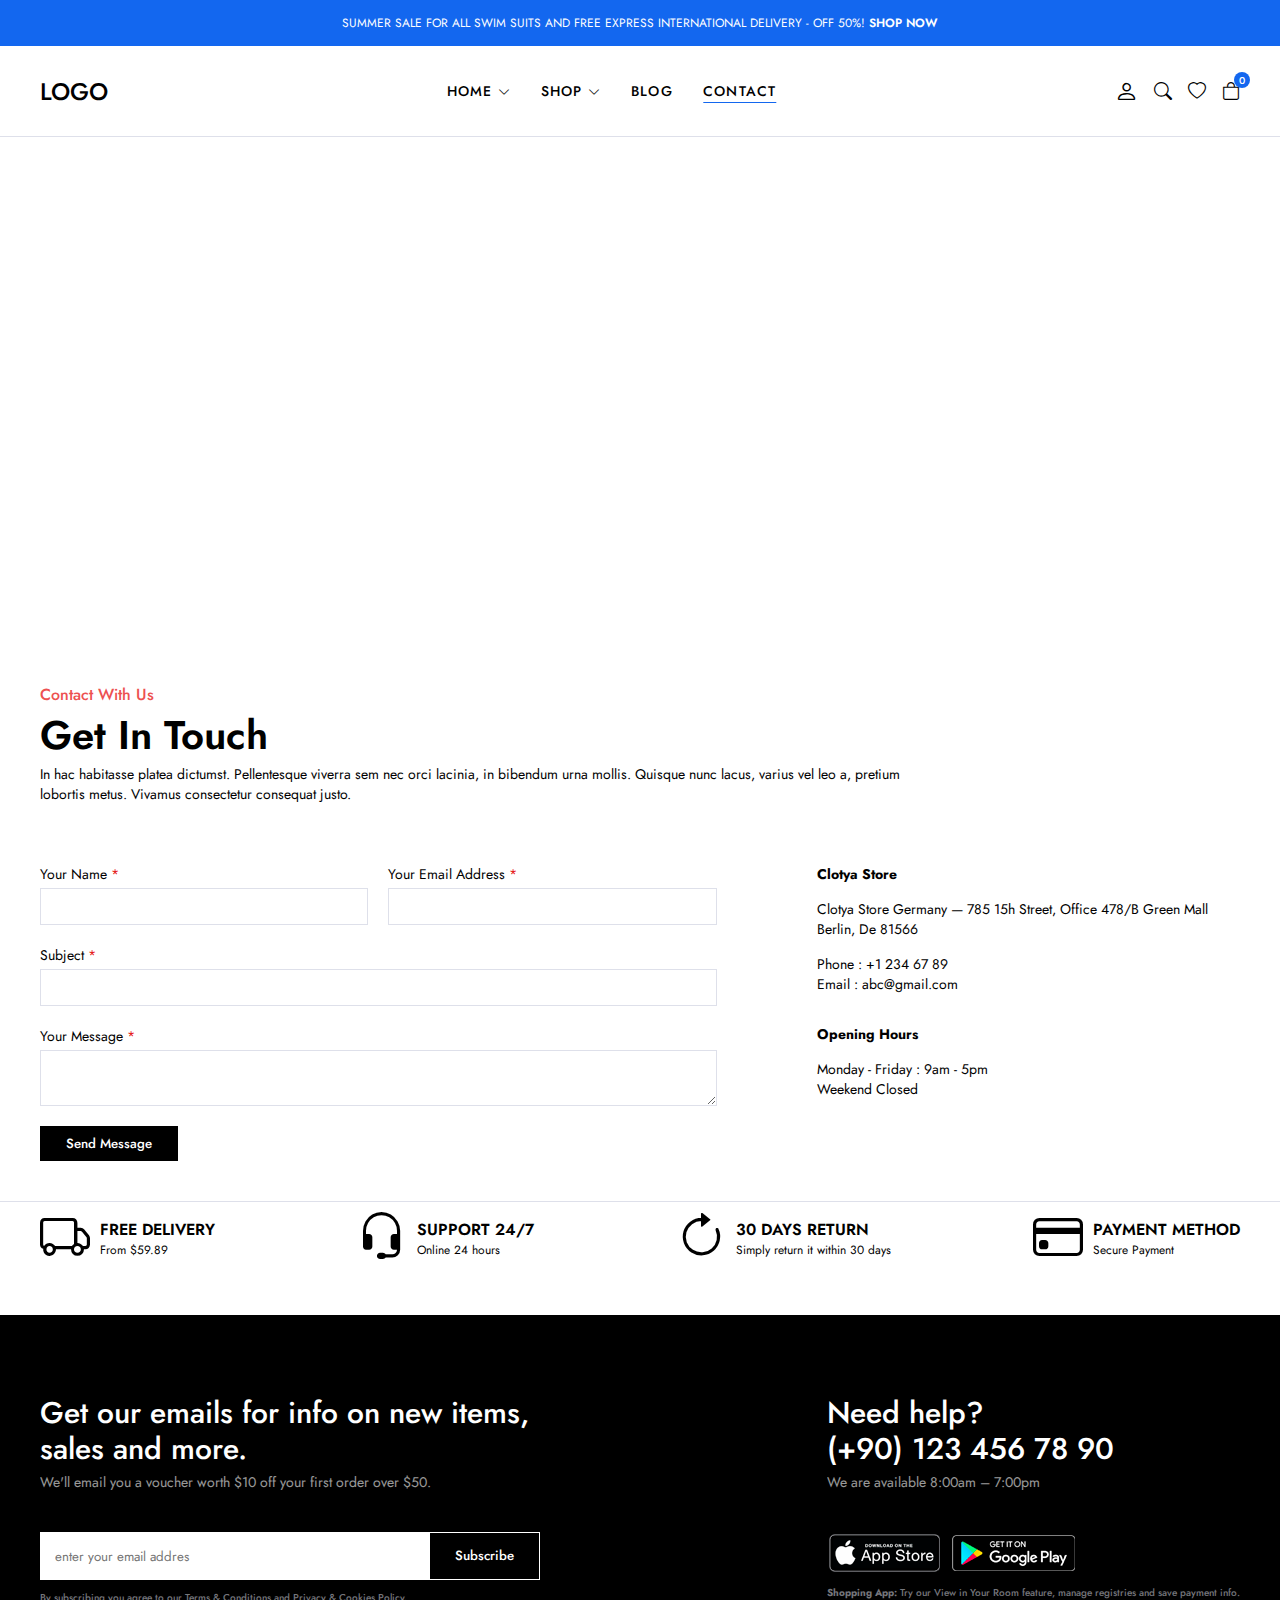
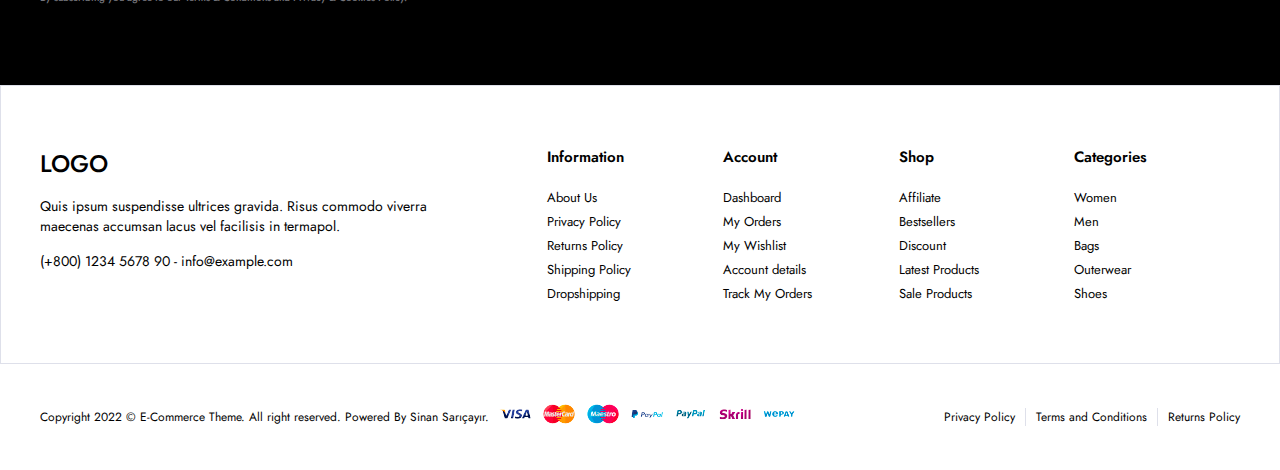
<file: contact.html>
<!DOCTYPE html>
<html lang="en">

<head>
    <meta charset="UTF-8" />
    <meta http-equiv="X-UA-Compatible" content="IE=edge" />
    <meta name="viewport" content="width=device-width, initial-scale=1.0" />
    <!-- !bootstrap icon -->
    <link rel="stylesheet" href="https://cdn.jsdelivr.net/npm/bootstrap-icons@1.10.2/font/bootstrap-icons.css" />
    <link rel="stylesheet" href="css/main.css" />
    <title>E-Commerce | Contact</title>
    <!-- Google Tag Manager -->
<script>(function(w,d,s,l,i){w[l]=w[l]||[];w[l].push({'gtm.start':
    new Date().getTime(),event:'gtm.js'});var f=d.getElementsByTagName(s)[0],
    j=d.createElement(s),dl=l!='dataLayer'?'&l='+l:'';j.async=true;j.src=
    'https://www.googletagmanager.com/gtm.js?id='+i+dl;f.parentNode.insertBefore(j,f);
    })(window,document,'script','dataLayer','GTM-KDQ64SWS');</script>
    <!-- End Google Tag Manager -->
</head>

<body>
    <!-- Google Tag Manager (noscript) -->
<noscript><iframe src="https://www.googletagmanager.com/ns.html?id=GTM-KDQ64SWS"
    height="0" width="0" style="display:none;visibility:hidden"></iframe></noscript>
    <!-- End Google Tag Manager (noscript) -->
    <!-- ! header start -->
    <header>
        <div class="global-notification">
            <div class="container">
                <p>
                    SUMMER SALE FOR ALL SWIM SUITS AND FREE EXPRESS INTERNATIONAL
                    DELIVERY - OFF 50%! <a href="shop.html">SHOP NOW</a>
                </p>
            </div>
        </div>
        <div class="header-row">
            <div class="container">
                <div class="header-wrapper">
                    <div class="header-mobile">
                        <i class="bi bi-list" id="btn-menu"></i>
                    </div>
                    <div class="header-left">
                        <a href="/" class="logo">LOGO</a>
                    </div>
                    <div class="header-center" id="sidebar">
                        <nav class="navigation">
                            <ul class="menu-list">
                                <li class="menu-list-item">
                                    <a href="/" class="menu-link">Home
                                        <i class="bi bi-chevron-down"></i>
                                    </a>
                                    <div class="menu-dropdown-wrapper">
                                        <ul class="menu-dropdown-content">
                                            <li><a href="#">Home Clean</a></li>
                                            <li><a href="#">Home Collection</a></li>
                                            <li><a href="#">Home Minimal</a></li>
                                            <li><a href="#">Home Modern</a></li>
                                            <li><a href="#">Home Parallax</a></li>
                                            <li><a href="#">Home Strong</a></li>
                                            <li><a href="#">Home Style</a></li>
                                            <li><a href="#">Home Unique</a></li>
                                            <li><a href="#">Home RTL</a></li>
                                        </ul>
                                    </div>
                                </li>
                                <li class="menu-list-item megamenu-wrapper">
                                    <a href="shop.html" class="menu-link">Shop
                                        <i class="bi bi-chevron-down"></i>
                                    </a>
                                    <div class="menu-dropdown-wrapper">
                                        <div class="menu-dropdown-megamenu">
                                            <div class="megamenu-links">
                                                <div class="megamenu-products">
                                                    <h3 class="megamenu-product-title">Shop Style</h3>
                                                    <ul class="megamenu-menu-list">
                                                        <li><a href="#">Shop Standart</a></li>
                                                        <li><a href="#">Shop Full</a></li>
                                                        <li><a href="#">Shop Only Categories</a></li>
                                                        <li><a href="#">Shop Image Categories</a></li>
                                                        <li><a href="#">Shop Sub Categories</a></li>
                                                        <li><a href="#">Shop List</a></li>
                                                        <li><a href="#">Hover Style 1</a></li>
                                                        <li><a href="#">Hover Style 2</a></li>
                                                        <li><a href="#">Hover Style 3</a></li>
                                                    </ul>
                                                </div>
                                                <div class="megamenu-products">
                                                    <h3 class="megamenu-product-title">
                                                        Filter Layout
                                                    </h3>
                                                    <ul class="megamenu-menu-list">
                                                        <li><a href="#">Sidebar</a></li>
                                                        <li><a href="#">Filter Side Out</a></li>
                                                        <li><a href="#">Filter Dropdown</a></li>
                                                        <li><a href="#">Filter Drawer</a></li>
                                                    </ul>
                                                </div>
                                                <div class="megamenu-products">
                                                    <h3 class="megamenu-product-title">Shop Loader</h3>
                                                    <ul class="megamenu-menu-list">
                                                        <li><a href="#">Shop Pagination</a></li>
                                                        <li><a href="#">Shop Infinity</a></li>
                                                        <li><a href="#">Shop Load More</a></li>
                                                        <li><a href="#">Cart Modal</a></li>
                                                        <li><a href="#">Cart Drawer</a></li>
                                                        <li><a href="#">Cart Page</a></li>
                                                    </ul>
                                                </div>
                                            </div>
                                            <div class="megamenu-single">
                                                <a href="#">
                                                    <img src="img/mega-menu.jpg" alt="" />
                                                </a>
                                                <h3 class="megamenu-single-title">
                                                    JOIN THE LAYERING GANG
                                                </h3>
                                                <h4 class="megamenu-single-subtitle">
                                                    Suspendisse faucibus nunc et pellentesque
                                                </h4>
                                                <a href="#" class="megamenu-single-button btn btn-sm">Shop Now</a>
                                            </div>
                                        </div>
                                    </div>
                                </li>
                                <li class="menu-list-item">
                                    <a href="blog.html" class="menu-link">Blog
                                    </a>
                                </li>
                                <li class="menu-list-item">
                                    <a href="contact.html" class="menu-link active">Contact</a>
                                </li>
                            </ul>
                        </nav>
                        <i class="bi-x-circle" id="close-sidebar"></i>
                    </div>
                    <div class="header-right">
                        <div class="header-right-links">
                            <a href="account.html">
                                <i class="bi bi-person"></i>
                            </a>
                            <button class="search-button">
                                <i class="bi bi-search"></i>
                            </button>
                            <a href="#">
                                <i class="bi bi-heart"></i>
                            </a>
                            <div class="header-cart">
                                <a href="cart.html" class="header-cart-link">
                                    <i class="bi bi-bag"></i>
                                    <span class="header-cart-count">0</span>
                                </a>
                            </div>
                        </div>
                    </div>
                </div>
            </div>
        </div>
    </header>
    <!-- ! header end -->

    <!-- ! modal search start -->
    <div class="modal-search">
        <div class="modal-wrapper">
            <h3 class="modal-title">Search for products</h3>
            <p class="modal-text">
                Start typing to see products you are looking for.
            </p>
            <div class="search">
                <input type="text" placeholder="Search a product" />
                <button><i class="bi bi-search"></i></button>
            </div>
            </form>
            <div class="search-result">
                <div class="search-heading">
                    <h3>RESULT FROM PRODUCT</h3>
                </div>
                <div class="results">

                </div>
            </div>
            <i class="bi bi-x-circle" id="close-modal-search"></i>
        </div>
    </div>
    <!-- ! modal search end -->

 

    <!-- ! contact start -->
    <sectione class="contact">
        <div class="contact-top">
            <div class="contact-map">
                <iframe
                    src="https://www.google.com/maps/embed?pb=!1m18!1m12!1m3!1d195884.7199739243!2d32.76276475!3d39.903376550000004!2m3!1f0!2f0!3f0!3m2!1i1024!2i768!4f13.1!3m3!1m2!1s0x14d347d520732db1%3A0xbdc57b0c0842b8d!2sAnkara!5e0!3m2!1str!2str!4v1674751584282!5m2!1str!2str"
                    width="100%" height="500" style="border:0;" allowfullscreen="" loading="lazy"
                    referrerpolicy="no-referrer-when-downgrade"></iframe>
            </div>
        </div>
        <div class="contact-bottom">
            <div class="container">
                <div class="contact-texts">
                    <h4>Contact With Us</h4>
                    <h2>Get In Touch</h2>
                    <p>In hac habitasse platea dictumst. Pellentesque viverra sem nec orci lacinia, in bibendum urna
                        mollis.
                        Quisque nunc lacus, varius vel leo a, pretium lobortis metus. Vivamus consectetur consequat
                        justo.
                    </p>
                </div>
                <div class="contact-elements">
                    <form class="contact-form">
                        <div>
                            <label for="">Your Name
                                <span>*</span>
                            </label>
                            <input type="text" required>
                        </div>
                        <div>
                            <label for="">Your Email Address
                                <span>*</span>
                            </label>
                            <input type="email" required>
                        </div>
                        <div>
                            <label for="">Subject
                                <span>*</span>
                            </label>
                            <input type="text" required>
                        </div>
                        <div>
                            <label for="">Your Message
                                <span>*</span>
                            </label>
                            <textarea required></textarea>
                        </div>
                        <button class="btn btn-sm form-button   ">Send Message</button>
                    </form>
                    <div class="contact-info">
                        <div class="contact-info-item">
                            <strong>Clotya Store</strong>
                            <p class="contact-streets">Clotya Store Germany — 785 15h Street, Office 478/B Green Mall
                                Berlin, De 81566</p>
                            <div class="contact-informations">
                                <a href="tel:+123456789">Phone : +1 234 67 89</a>
                                <a href="mailto:abc@gmail.com">Email : abc@gmail.com</a>
                            </div>
                        </div>
                        <div class="contact-info-item">
                            <strong>Opening Hours</strong>
                            <p class="contact-date">Monday - Friday : 9am - 5pm</p>
                            <p>Weekend Closed</p>
                        </div>
                    </div>
                </div>
            </div>
        </div>
    </sectione>
    <!-- ! contact end -->

    <!-- ! policy start -->
    <section class="policy">
        <div class="container">
            <ul class="policy-list">
                <li class="policy-item">
                    <i class="bi bi-truck"></i>
                    <div class="policy-texts">
                        <strong>FREE DELIVERY</strong>
                        <span>From $59.89</span>
                    </div>
                </li>
                <li class="policy-item">
                    <i class="bi bi-headset"></i>
                    <div class="policy-texts">
                        <strong>SUPPORT 24/7</strong>
                        <span>Online 24 hours</span>
                    </div>
                </li>
                <li class="policy-item">
                    <i class="bi bi-arrow-clockwise"></i>
                    <div class="policy-texts">
                        <strong>30 DAYS RETURN</strong>
                        <span>Simply return it within 30 days</span>
                    </div>
                </li>
                <li class="policy-item">
                    <i class="bi bi-credit-card"></i>
                    <div class="policy-texts">
                        <strong>PAYMENT METHOD</strong>
                        <span>Secure Payment</span>
                    </div>
                </li>
            </ul>
        </div>
    </section>
    <!-- ! policy end -->

    <!-- ! footer start -->
    <section class="footer">
        <div class="subscribe-contact-row">
            <div class="container">
                <div class="subscribe-contact-wrapper">
                    <div class="subscribe-wrapper">
                        <div class="footer-subscribe">
                            <div class="footer-subscribe-top">
                                <h3 class="subscribe-title">
                                    Get our emails for info on new items, sales and more.
                                </h3>
                                <p class="subscribe-desc">
                                    We'll email you a voucher worth $10 off your first order
                                    over $50.
                                </p>
                            </div>
                            <div class="footer-subscribe-bottom">
                                <form>
                                    <input type="text" placeholder="enter your email addres" />
                                    <button class="btn">Subscribe</button>
                                </form>
                                <p class="privacy-text">
                                    By subscribing you agree to our
                                    <a href="#">Terms & Conditions and Privacy & Cookies Policy.</a>
                                </p>
                            </div>
                        </div>
                    </div>
                    <div class="contact-wrapper">
                        <div class="footer-contact-top">
                            <h3 class="contact-title">Need help? <br>
                                (+90) 123 456 78 90
                            </h3>
                            <p class="contact-desc">We are available 8:00am – 7:00pm
                            </p>
                        </div>
                        <div class="footer-contact-bottom">
                            <div class="download-app">
                                <a href="#">
                                    <img src="img/footer/app-store.png" alt="">
                                </a>
                                <a href="#">
                                    <img src="img/footer/google-play.png" alt="">
                                </a>
                            </div>
                            <p class="privacy-text">
                                <strong>Shopping App:</strong> Try our View in Your Room feature, manage registries and
                                save payment
                                info.
                            </p>
                        </div>
                    </div>
                </div>
            </div>
        </div>
        <div class="widgets-row">
            <div class="container">
                <div class="footer-widgets">
                    <div class="brand-info">
                        <div class="footer-logo">
                            <a href="/" class="logo">LOGO</a>
                        </div>
                        <div class="footer-desc">
                            Quis ipsum suspendisse ultrices gravida. Risus commodo viverra maecenas accumsan lacus vel
                            facilisis in
                            termapol.
                        </div>
                        <div class="footer-contact">
                            <p>
                                <a href="tel:123456789">(+800) 1234 5678 90</a> -
                                <a href="mailto:info@example.com">info@example.com</a>
                            </p>
                        </div>
                    </div>
                    <div class="widget-nav-menu">
                        <h4>Information</h4>
                        <ul class="menu-list">
                            <li>
                                <a href="#">About Us</a>
                            </li>
                            <li>
                                <a href="#">Privacy Policy</a>
                            </li>
                            <li>
                                <a href="#">Returns Policy</a>
                            </li>
                            <li>
                                <a href="#">Shipping Policy</a>
                            </li>
                            <li>
                                <a href="#">Dropshipping</a>
                            </li>
                        </ul>
                    </div>
                    <div class="widget-nav-menu">
                        <h4>Account</h4>
                        <ul class="menu-list">
                            <li>
                                <a href="#">Dashboard</a>
                            </li>
                            <li>
                                <a href="#">My Orders</a>
                            </li>
                            <li>
                                <a href="#">My Wishlist</a>
                            </li>
                            <li>
                                <a href="#">Account details</a>
                            </li>
                            <li>
                                <a href="#">Track My Orders</a>
                            </li>
                        </ul>
                    </div>
                    <div class="widget-nav-menu">
                        <h4>Shop</h4>
                        <ul class="menu-list">
                            <li>
                                <a href="#">Affiliate</a>
                            </li>
                            <li>
                                <a href="#">Bestsellers</a>
                            </li>
                            <li>
                                <a href="#">Discount</a>
                            </li>
                            <li>
                                <a href="#">Latest Products</a>
                            </li>
                            <li>
                                <a href="#">Sale Products</a>
                            </li>
                        </ul>
                    </div>
                    <div class="widget-nav-menu">
                        <h4>Categories</h4>
                        <ul class="menu-list">
                            <li>
                                <a href="#">Women</a>
                            </li>
                            <li>
                                <a href="#">Men</a>
                            </li>
                            <li>
                                <a href="#">Bags</a>
                            </li>
                            <li>
                                <a href="#">Outerwear</a>
                            </li>
                            <li>
                                <a href="#">Shoes</a>
                            </li>
                        </ul>
                    </div>
                </div>
            </div>
        </div>
        <div class="copyright-row">
            <div class="copyright-row">
                <div class="container">
                    <div class="footer-copyright">
                        <div class="site-copyright">
                            <p>
                                Copyright 2022 © E-Commerce Theme. All right reserved.
                                Powered By Sinan Sarıçayır.
                            </p>
                        </div>
                        <a href="#">
                            <img src="img/footer/cards.png" alt="">
                        </a>
                        <div class="footer-menu">
                            <ul class="footer-menu-list">
                                <li class="list-item">
                                    <a href="#">Privacy Policy</a>
                                </li>
                                <li class="list-item">
                                    <a href="#">Terms and Conditions</a>
                                </li>
                                <li class="list-item">
                                    <a href="#">Returns Policy</a>
                                </li>
                            </ul>
                        </div>
                    </div>
                </div>
            </div>
        </div>
    </section>
    <!-- ! footer end -->

    <!-- scripts start -->
    <script src="js/main.js" type="module"></script>
    <!-- scripts end -->
</body>

</html>
</file>
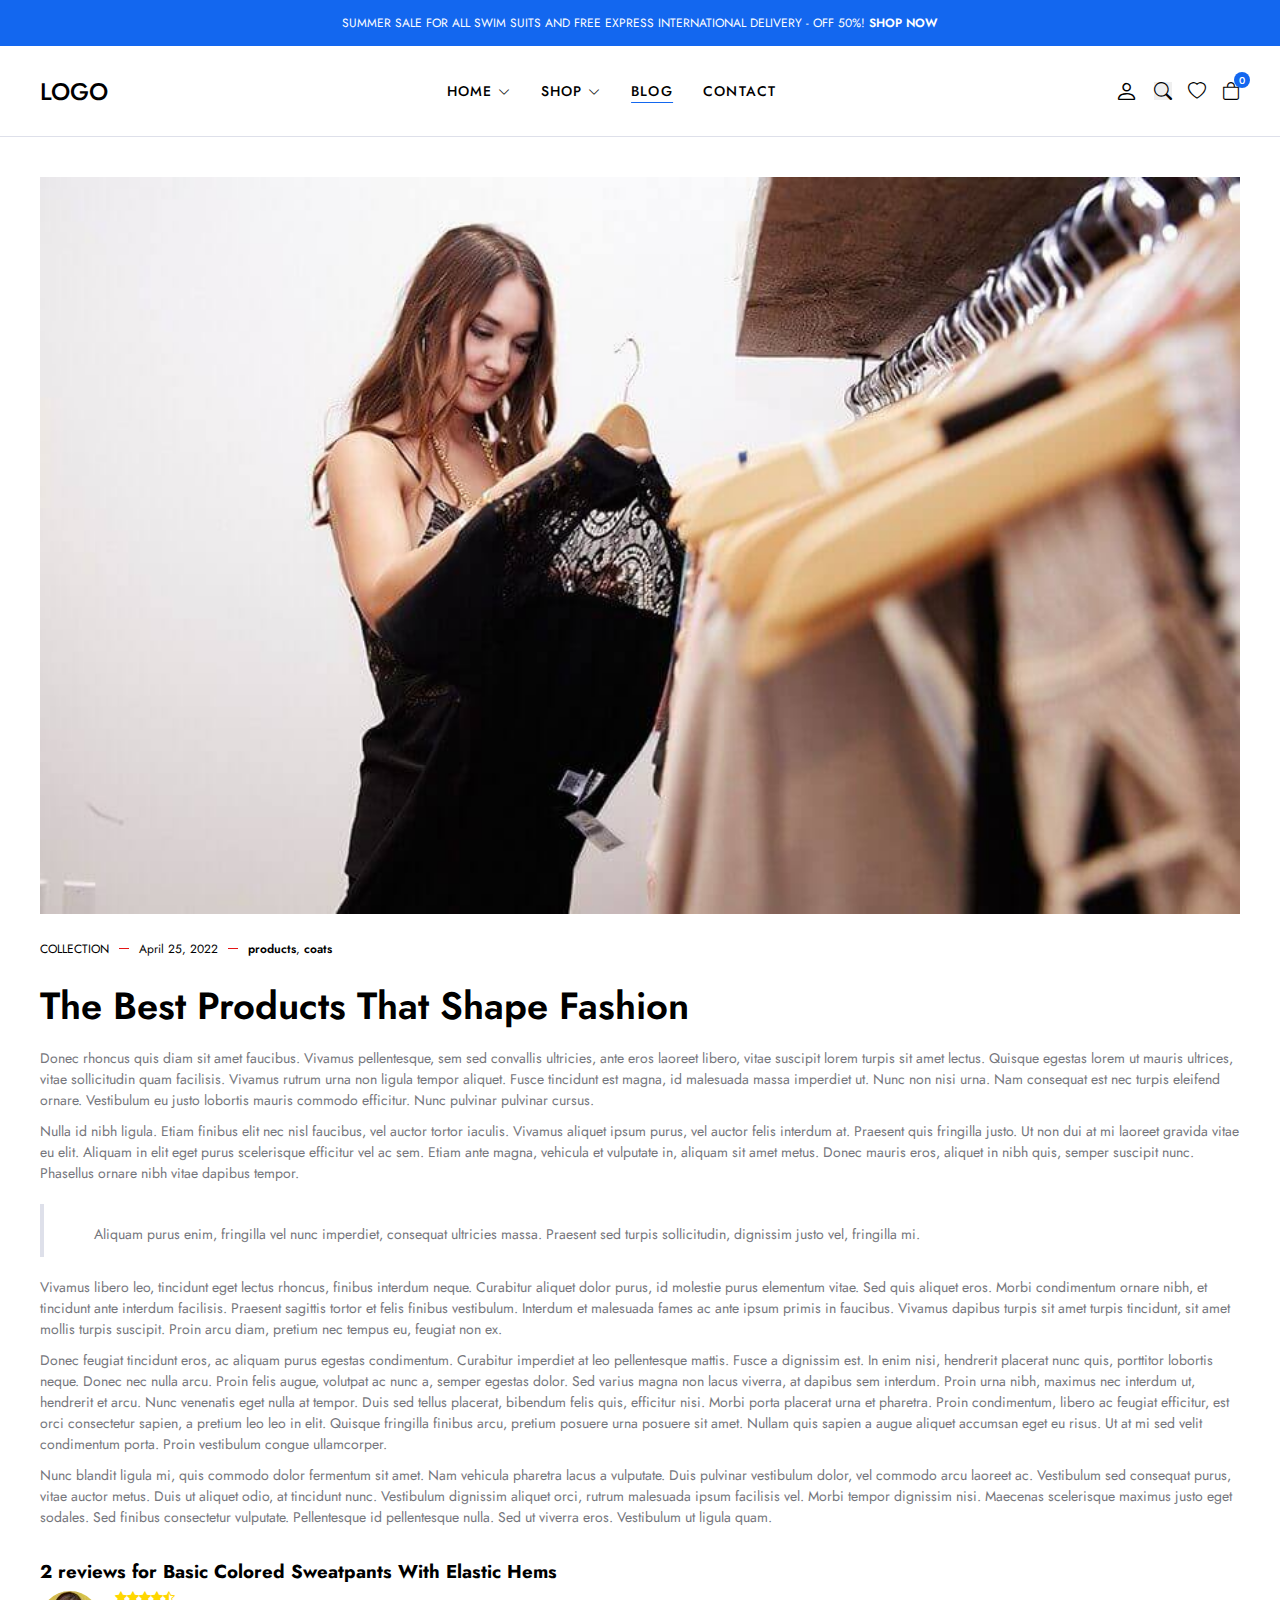
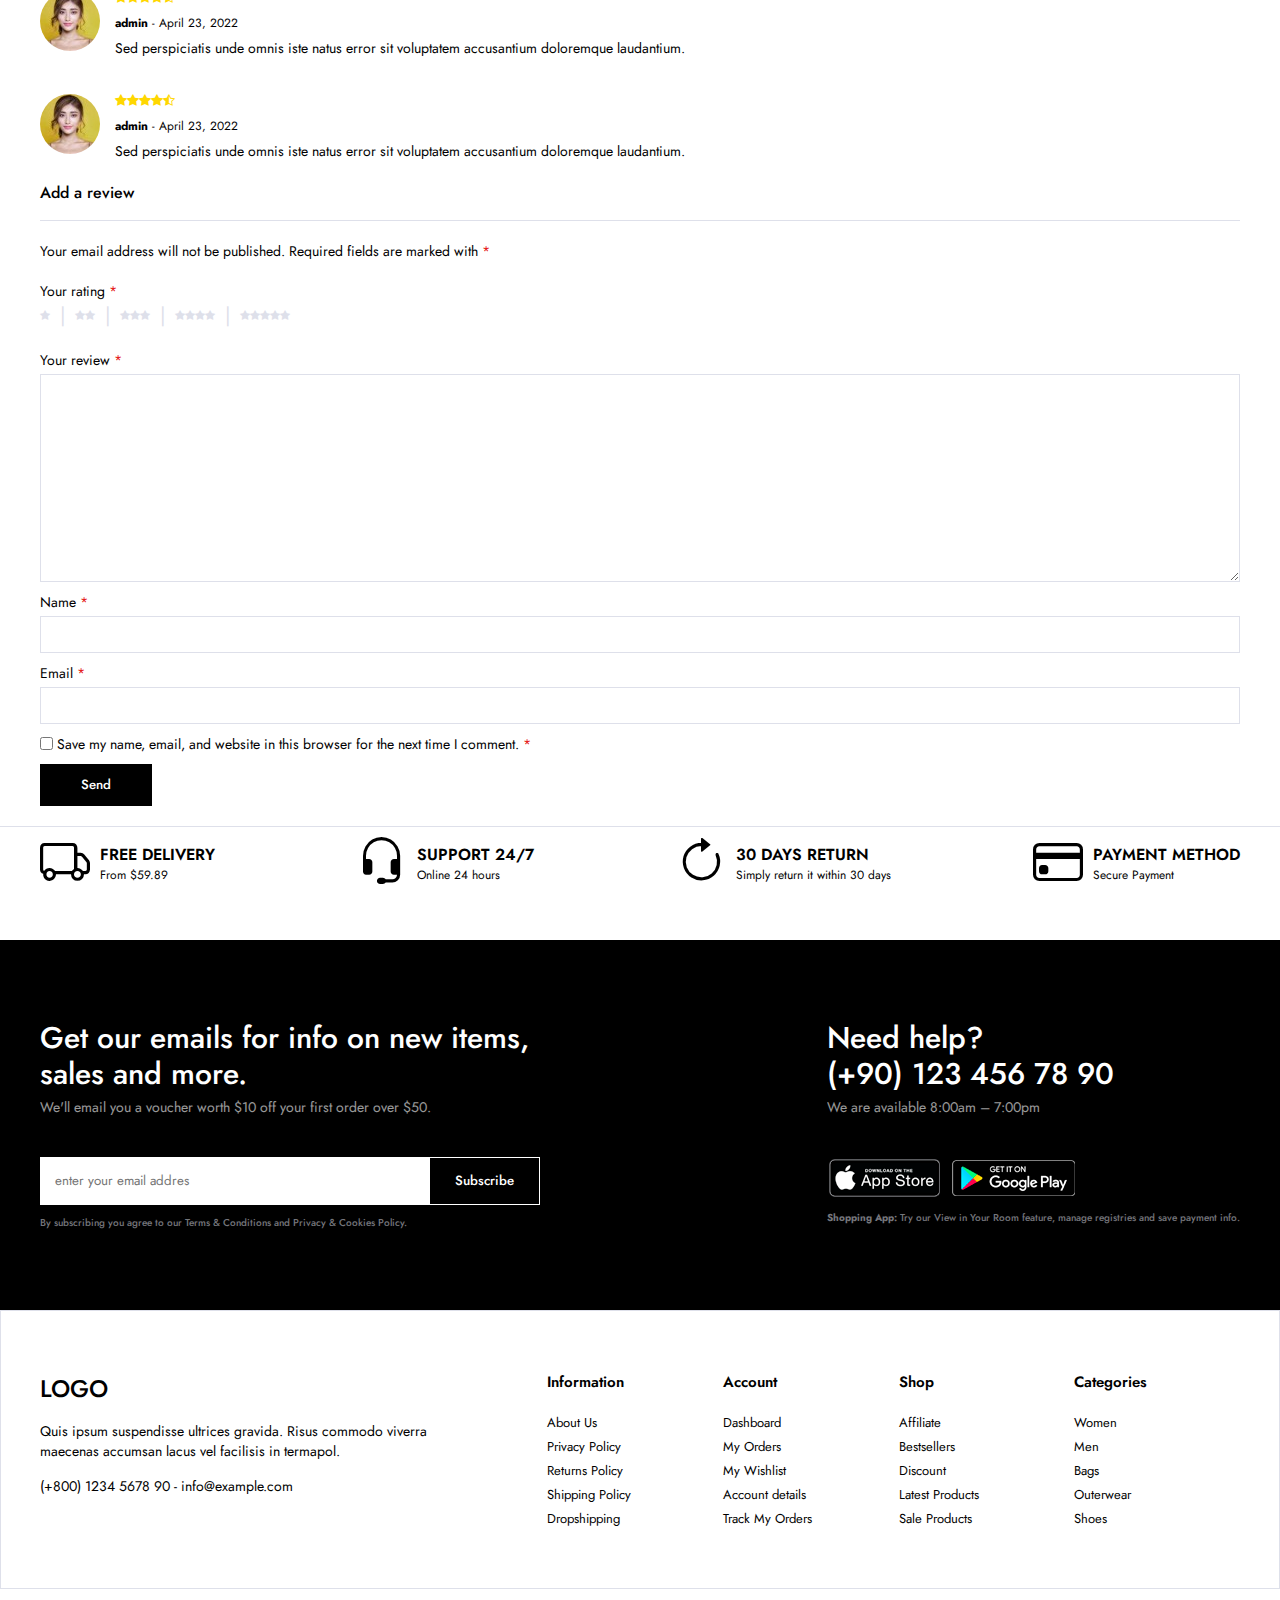
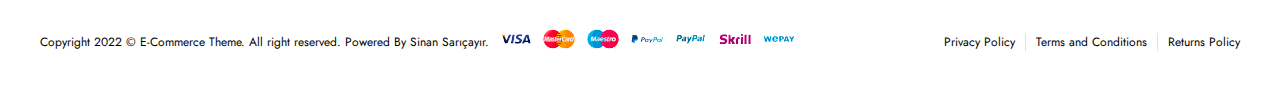
<file: single-blog.html>
<!DOCTYPE html>
<html lang="en">

<head>
    <meta charset="UTF-8" />
    <meta http-equiv="X-UA-Compatible" content="IE=edge" />
    <meta name="viewport" content="width=device-width, initial-scale=1.0" />
    <!-- !bootstrap icon -->
    <link rel="stylesheet" href="https://cdn.jsdelivr.net/npm/bootstrap-icons@1.10.2/font/bootstrap-icons.css" />
    <link rel="stylesheet" href="css/main.css" />
    <title>E-Commerce | Single Blog</title>
    <!-- Google Tag Manager -->
<script>(function(w,d,s,l,i){w[l]=w[l]||[];w[l].push({'gtm.start':
    new Date().getTime(),event:'gtm.js'});var f=d.getElementsByTagName(s)[0],
    j=d.createElement(s),dl=l!='dataLayer'?'&l='+l:'';j.async=true;j.src=
    'https://www.googletagmanager.com/gtm.js?id='+i+dl;f.parentNode.insertBefore(j,f);
    })(window,document,'script','dataLayer','GTM-KDQ64SWS');</script>
    <!-- End Google Tag Manager -->
</head>

<body>
    <!-- Google Tag Manager (noscript) -->
<noscript><iframe src="https://www.googletagmanager.com/ns.html?id=GTM-KDQ64SWS"
    height="0" width="0" style="display:none;visibility:hidden"></iframe></noscript>
    <!-- End Google Tag Manager (noscript) -->
    <!-- ! header start -->
    <header>
        <div class="global-notification">
            <div class="container">
                <p>
                    SUMMER SALE FOR ALL SWIM SUITS AND FREE EXPRESS INTERNATIONAL
                    DELIVERY - OFF 50%! <a href="shop.html">SHOP NOW</a>
                </p>
            </div>
        </div>
        <div class="header-row">
            <div class="container">
                <div class="header-wrapper">
                    <div class="header-mobile">
                        <i class="bi bi-list"></i>
                    </div>
                    <div class="header-left">
                        <a href="/" class="logo">LOGO</a>
                    </div>
                    <div class="header-center">
                        <nav class="navigation">
                            <ul class="menu-list">
                                <li class="menu-list-item">
                                    <a href="/" class="menu-link">Home
                                        <i class="bi bi-chevron-down"></i>
                                    </a>
                                    <div class="menu-dropdown-wrapper">
                                        <ul class="menu-dropdown-content">
                                            <li><a href="#">Home Clean</a></li>
                                            <li><a href="#">Home Collection</a></li>
                                            <li><a href="#">Home Minimal</a></li>
                                            <li><a href="#">Home Modern</a></li>
                                            <li><a href="#">Home Parallax</a></li>
                                            <li><a href="#">Home Strong</a></li>
                                            <li><a href="#">Home Style</a></li>
                                            <li><a href="#">Home Unique</a></li>
                                            <li><a href="#">Home RTL</a></li>
                                        </ul>
                                    </div>
                                </li>
                                <li class="menu-list-item megamenu-wrapper">
                                    <a href="shop.html" class="menu-link">Shop
                                        <i class="bi bi-chevron-down"></i>
                                    </a>
                                    <div class="menu-dropdown-wrapper">
                                        <div class="menu-dropdown-megamenu">
                                            <div class="megamenu-links">
                                                <div class="megamenu-products">
                                                    <h3 class="megamenu-product-title">Shop Style</h3>
                                                    <ul class="megamenu-menu-list">
                                                        <li><a href="#">Shop Standart</a></li>
                                                        <li><a href="#">Shop Full</a></li>
                                                        <li><a href="#">Shop Only Categories</a></li>
                                                        <li><a href="#">Shop Image Categories</a></li>
                                                        <li><a href="#">Shop Sub Categories</a></li>
                                                        <li><a href="#">Shop List</a></li>
                                                        <li><a href="#">Hover Style 1</a></li>
                                                        <li><a href="#">Hover Style 2</a></li>
                                                        <li><a href="#">Hover Style 3</a></li>
                                                    </ul>
                                                </div>
                                                <div class="megamenu-products">
                                                    <h3 class="megamenu-product-title">
                                                        Filter Layout
                                                    </h3>
                                                    <ul class="megamenu-menu-list">
                                                        <li><a href="#">Sidebar</a></li>
                                                        <li><a href="#">Filter Side Out</a></li>
                                                        <li><a href="#">Filter Dropdown</a></li>
                                                        <li><a href="#">Filter Drawer</a></li>
                                                    </ul>
                                                </div>
                                                <div class="megamenu-products">
                                                    <h3 class="megamenu-product-title">Shop Loader</h3>
                                                    <ul class="megamenu-menu-list">
                                                        <li><a href="#">Shop Pagination</a></li>
                                                        <li><a href="#">Shop Infinity</a></li>
                                                        <li><a href="#">Shop Load More</a></li>
                                                        <li><a href="#">Cart Modal</a></li>
                                                        <li><a href="#">Cart Drawer</a></li>
                                                        <li><a href="#">Cart Page</a></li>
                                                    </ul>
                                                </div>
                                            </div>
                                            <div class="megamenu-single">
                                                <a href="#">
                                                    <img src="img/mega-menu.jpg" alt="" />
                                                </a>
                                                <h3 class="megamenu-single-title">
                                                    JOIN THE LAYERING GANG
                                                </h3>
                                                <h4 class="megamenu-single-subtitle">
                                                    Suspendisse faucibus nunc et pellentesque
                                                </h4>
                                                <a href="#" class="megamenu-single-button btn btn-sm">Shop Now</a>
                                            </div>
                                        </div>
                                    </div>
                                </li>
                                <li class="menu-list-item">
                                    <a href="blog.html" class="menu-link active">Blog
                                    </a>
                                </li>
                                <li class="menu-list-item">
                                    <a href="contact.html" class="menu-link">Contact</a>
                                </li>
                            </ul>
                        </nav>
                        <i class="bi-x-circle"></i>
                    </div>
                    <div class="header-right">
                        <div class="header-right-links">
                            <a href="account.html">
                                <i class="bi bi-person"></i>
                            </a>
                            <button class="toggle-button">
                                <i class="bi bi-search"></i>
                            </button>
                            <a href="#">
                                <i class="bi bi-heart"></i>
                            </a>
                            <div class="header-cart">
                                <a href="cart.html" class="header-cart-link">
                                    <i class="bi bi-bag"></i>
                                    <span class="header-cart-count">0</span>
                                </a>
                            </div>
                        </div>
                    </div>
                </div>
            </div>
        </div>
    </header>
    <!-- ! header end -->

    <!-- ! modal search start -->
    <div class="modal-search">
        <div class="modal-wrapper">
            <h3 class="modal-title">Search for products</h3>
            <p class="modal-text">
                Start typing to see products you are looking for.
            </p>
            <form class="search-form">
                <input type="text" placeholder="Search a product" />
                <button><i class="bi bi-search"></i></button>
            </form>
            <div class="search-result">
                <div class="search-heading">
                    <h3>RESULT FROM PRODUCT</h3>
                </div>
                <div class="results">
                    <a href="#" class="result-item">
                        <img src="img/products/product1/1.png" class="search-thumb" alt="" />
                        <div class="search-info">
                            <h4>Analogue Resin Strap</h4>
                            <span class="search-sku">SKU : PD0016</span>
                            <span class="search-price">$108.00</span>
                        </div>
                    </a>
                    <a href="#" class="result-item">
                        <img src="img/products/product2/1.png" class="search-thumb" alt="" />
                        <div class="search-info">
                            <h4>Analogue Resin Strap</h4>
                            <span class="search-sku">SKU : PD0016</span>
                            <span class="search-price">$108.00</span>
                        </div>
                    </a>
                </div>
            </div>
            <i class="bi bi-x-circle"></i>
        </div>
    </div>
    <!-- ! modal search end -->

    <!-- ! single blog start -->
    <section class="single-blog">
        <div class="container">
            <article>
                <figure>
                    <a href="#">
                        <img src="img/blogs/blog1.jpg" alt="">
                    </a>
                </figure>
                <div class="blog-wrapper">
                    <div class="blog-meta">
                        <div class="blog-category">
                            <a href="#">
                                COLLECTION
                            </a>
                        </div>
                        <div class="blog-date">
                            <a href="#">
                                April 25, 2022
                            </a>
                        </div>
                        <div class="blog-tags">
                            <a href="#">products</a>,
                            <a href="#">coats</a>
                        </div>
                    </div>
                    <h1 class="blog-title">
                        The Best Products That Shape Fashion
                    </h1>
                    <div class="blog-content">
                        <p>
                            Donec rhoncus quis diam sit amet faucibus. Vivamus pellentesque, sem sed convallis
                            ultricies, ante eros laoreet libero, vitae suscipit lorem turpis sit amet lectus. Quisque
                            egestas lorem ut mauris ultrices, vitae sollicitudin quam facilisis. Vivamus rutrum urna non
                            ligula tempor aliquet. Fusce tincidunt est magna, id malesuada massa imperdiet ut. Nunc non
                            nisi urna. Nam consequat est nec turpis eleifend ornare. Vestibulum eu justo lobortis mauris
                            commodo efficitur. Nunc pulvinar pulvinar cursus.
                        </p>
                        <p>
                            Nulla id nibh ligula. Etiam finibus elit nec nisl faucibus, vel auctor tortor iaculis.
                            Vivamus aliquet ipsum purus, vel auctor felis interdum at. Praesent quis fringilla justo. Ut
                            non dui at mi laoreet gravida vitae eu elit. Aliquam in elit eget purus scelerisque
                            efficitur vel ac sem. Etiam ante magna, vehicula et vulputate in, aliquam sit amet metus.
                            Donec mauris eros, aliquet in nibh quis, semper suscipit nunc. Phasellus ornare nibh vitae
                            dapibus tempor.
                        </p>
                        <blockquote>
                            <p>
                                Aliquam purus enim, fringilla vel nunc imperdiet, consequat ultricies massa. Praesent
                                sed turpis sollicitudin, dignissim justo vel, fringilla mi.
                            </p>
                        </blockquote>
                        <p>
                            Vivamus libero leo, tincidunt eget lectus rhoncus, finibus interdum neque. Curabitur aliquet
                            dolor purus, id molestie purus elementum vitae. Sed quis aliquet eros. Morbi condimentum
                            ornare nibh, et tincidunt ante interdum facilisis. Praesent sagittis tortor et felis finibus
                            vestibulum. Interdum et malesuada fames ac ante ipsum primis in faucibus. Vivamus dapibus
                            turpis sit amet turpis tincidunt, sit amet mollis turpis suscipit. Proin arcu diam, pretium
                            nec tempus eu, feugiat non ex.
                        </p>
                        <p>
                            Donec feugiat tincidunt eros, ac aliquam purus egestas condimentum. Curabitur imperdiet at
                            leo pellentesque mattis. Fusce a dignissim est. In enim nisi, hendrerit placerat nunc quis,
                            porttitor lobortis neque. Donec nec nulla arcu. Proin felis augue, volutpat ac nunc a,
                            semper egestas dolor. Sed varius magna non lacus viverra, at dapibus sem interdum. Proin
                            urna nibh, maximus nec interdum ut, hendrerit et arcu. Nunc venenatis eget nulla at tempor.
                            Duis sed tellus placerat, bibendum felis quis, efficitur nisi. Morbi porta placerat urna et
                            pharetra. Proin condimentum, libero ac feugiat efficitur, est orci consectetur sapien, a
                            pretium leo leo in elit. Quisque fringilla finibus arcu, pretium posuere urna posuere sit
                            amet. Nullam quis sapien a augue aliquet accumsan eget eu risus. Ut at mi sed velit
                            condimentum porta. Proin vestibulum congue ullamcorper.
                        </p>
                        <p>
                            Nunc blandit ligula mi, quis commodo dolor fermentum sit amet. Nam vehicula pharetra lacus a
                            vulputate. Duis pulvinar vestibulum dolor, vel commodo arcu laoreet ac. Vestibulum sed
                            consequat purus, vitae auctor metus. Duis ut aliquet odio, at tincidunt nunc. Vestibulum
                            dignissim aliquet orci, rutrum malesuada ipsum facilisis vel. Morbi tempor dignissim nisi.
                            Maecenas scelerisque maximus justo eget sodales. Sed finibus consectetur vulputate.
                            Pellentesque id pellentesque nulla. Sed ut viverra eros. Vestibulum ut ligula quam.
                        </p>
                    </div>
                </div>
            </article>
            <div class="tab-panel-reviews">
                <h3>2 reviews for Basic Colored Sweatpants With Elastic Hems
                </h3>
                <div class="comments">
                    <ol class="comment-list">
                        <li class="comment-item">
                            <div class="comment-avatar">
                                <img src="img/avatars/avatar1.jpg" alt="">
                            </div>
                            <div class="comment-text">
                                <ul class="comment-stars">
                                    <li>
                                        <i class="bi bi-star-fill"></i>
                                    </li>
                                    <li>
                                        <i class="bi bi-star-fill"></i>
                                    </li>
                                    <li>
                                        <i class="bi bi-star-fill"></i>
                                    </li>
                                    <li>
                                        <i class="bi bi-star-fill"></i>
                                    </li>
                                    <li>
                                        <i class="bi bi-star-half"></i>
                                    </li>
                                </ul>
                                <div class="comment-meta">
                                    <strong>admin</strong>
                                    <span>-</span>
                                    <time>April 23, 2022</time>
                                </div>
                                <div class="comment-description">
                                    <p>
                                        Sed perspiciatis unde omnis iste natus error sit voluptatem
                                        accusantium doloremque laudantium.
                                    </p>
                                </div>
                            </div>
                        </li>
                        <li class="comment-item">
                            <div class="comment-avatar">
                                <img src="img/avatars/avatar1.jpg" alt="">
                            </div>
                            <div class="comment-text">
                                <ul class="comment-stars">
                                    <li>
                                        <i class="bi bi-star-fill"></i>
                                    </li>
                                    <li>
                                        <i class="bi bi-star-fill"></i>
                                    </li>
                                    <li>
                                        <i class="bi bi-star-fill"></i>
                                    </li>
                                    <li>
                                        <i class="bi bi-star-fill"></i>
                                    </li>
                                    <li>
                                        <i class="bi bi-star-half"></i>
                                    </li>
                                </ul>
                                <div class="comment-meta">
                                    <strong>admin</strong>
                                    <span>-</span>
                                    <time>April 23, 2022</time>
                                </div>
                                <div class="comment-description">
                                    <p>
                                        Sed perspiciatis unde omnis iste natus error sit voluptatem
                                        accusantium doloremque laudantium.
                                    </p>
                                </div>
                            </div>
                        </li>
                    </ol>
                </div>
                <!-- review form start -->
                <div class="review-form-wrapper">
                    <h2>Add a review
                    </h2>
                    <form action="" class="comment-form">
                        <p class="comment-notes">
                            Your email address will not be published. Required fields are marked with
                            <span class="required">*</span>
                        </p>
                        <div class="comment-form-rating">
                            <label>
                                Your rating
                                <span class="required">*</span>
                            </label>
                            <div class="stars">
                                <a href="#" class="star">
                                    <i class="i bi-star-fill"></i>
                                </a>
                                <a href="#" class="star">
                                    <i class="i bi-star-fill"></i>
                                    <i class="i bi-star-fill"></i>
                                </a>
                                <a href="#" class="star">
                                    <i class="i bi-star-fill"></i>
                                    <i class="i bi-star-fill"></i>
                                    <i class="i bi-star-fill"></i>
                                </a>
                                <a href="#" class="star">
                                    <i class="i bi-star-fill"></i>
                                    <i class="i bi-star-fill"></i>
                                    <i class="i bi-star-fill"></i>
                                    <i class="i bi-star-fill"></i>
                                </a>
                                <a href="#" class="star">
                                    <i class="i bi-star-fill"></i>
                                    <i class="i bi-star-fill"></i>
                                    <i class="i bi-star-fill"></i>
                                    <i class="i bi-star-fill"></i>
                                    <i class="i bi-star-fill"></i>
                                </a>
                            </div>
                        </div>
                        <div class="comment-form-comment form-comment">
                            <label for="form-review">
                                Your review
                                <span class="required">*</span>
                            </label>
                            <textarea cols="50" rows="10" id="form-review">

                            </textarea>
                        </div>
                        <div class="comment-form-author form-comment">
                            <label for="name">Name
                                <span class="required">*</span>
                            </label>
                            <input type="text" id="name">
                        </div>
                        <div class="comment-form-email form-comment">
                            <label for="email">Email
                                <span class="required">*</span>
                            </label>
                            <input type="email" id="email">
                        </div>
                        <div class="comment-form-cookie">
                            <input type="checkbox" id="cookie">
                            <label for="cookie">
                                Save my name, email, and website in this browser for the next time I
                                comment.
                                <span class="required">*</span>
                            </label>
                        </div>
                        <div class="form-submit">
                            <input class="btn btn-submit" type="submit" value="Send">
                        </div>

                    </form>

                </div>
                <!-- review form end -->
            </div>
        </div>
    </section>
    <!-- ! single blog end -->

    <!-- ! policy start -->
    <section class="policy">
        <div class="container">
            <ul class="policy-list">
                <li class="policy-item">
                    <i class="bi bi-truck"></i>
                    <div class="policy-texts">
                        <strong>FREE DELIVERY</strong>
                        <span>From $59.89</span>
                    </div>
                </li>
                <li class="policy-item">
                    <i class="bi bi-headset"></i>
                    <div class="policy-texts">
                        <strong>SUPPORT 24/7</strong>
                        <span>Online 24 hours</span>
                    </div>
                </li>
                <li class="policy-item">
                    <i class="bi bi-arrow-clockwise"></i>
                    <div class="policy-texts">
                        <strong>30 DAYS RETURN</strong>
                        <span>Simply return it within 30 days</span>
                    </div>
                </li>
                <li class="policy-item">
                    <i class="bi bi-credit-card"></i>
                    <div class="policy-texts">
                        <strong>PAYMENT METHOD</strong>
                        <span>Secure Payment</span>
                    </div>
                </li>
            </ul>
        </div>
    </section>
    <!-- ! policy end -->

    <!-- ! footer start -->
    <section class="footer">
        <div class="subscribe-contact-row">
            <div class="container">
                <div class="subscribe-contact-wrapper">
                    <div class="subscribe-wrapper">
                        <div class="footer-subscribe">
                            <div class="footer-subscribe-top">
                                <h3 class="subscribe-title">
                                    Get our emails for info on new items, sales and more.
                                </h3>
                                <p class="subscribe-desc">
                                    We'll email you a voucher worth $10 off your first order
                                    over $50.
                                </p>
                            </div>
                            <div class="footer-subscribe-bottom">
                                <form>
                                    <input type="text" placeholder="enter your email addres" />
                                    <button class="btn">Subscribe</button>
                                </form>
                                <p class="privacy-text">
                                    By subscribing you agree to our
                                    <a href="#">Terms & Conditions and Privacy & Cookies Policy.</a>
                                </p>
                            </div>
                        </div>
                    </div>
                    <div class="contact-wrapper">
                        <div class="footer-contact-top">
                            <h3 class="contact-title">Need help? <br>
                                (+90) 123 456 78 90
                            </h3>
                            <p class="contact-desc">We are available 8:00am – 7:00pm
                            </p>
                        </div>
                        <div class="footer-contact-bottom">
                            <div class="download-app">
                                <a href="#">
                                    <img src="img/footer/app-store.png" alt="">
                                </a>
                                <a href="#">
                                    <img src="img/footer/google-play.png" alt="">
                                </a>
                            </div>
                            <p class="privacy-text">
                                <strong>Shopping App:</strong> Try our View in Your Room feature, manage registries and
                                save payment
                                info.
                            </p>
                        </div>
                    </div>
                </div>
            </div>
        </div>
        <div class="widgets-row">
            <div class="container">
                <div class="footer-widgets">
                    <div class="brand-info">
                        <div class="footer-logo">
                            <a href="/" class="logo">LOGO</a>
                        </div>
                        <div class="footer-desc">
                            Quis ipsum suspendisse ultrices gravida. Risus commodo viverra maecenas accumsan lacus vel
                            facilisis in
                            termapol.
                        </div>
                        <div class="footer-contact">
                            <p>
                                <a href="tel:123456789">(+800) 1234 5678 90</a> -
                                <a href="mailto:info@example.com">info@example.com</a>
                            </p>
                        </div>
                    </div>
                    <div class="widget-nav-menu">
                        <h4>Information</h4>
                        <ul class="menu-list">
                            <li>
                                <a href="#">About Us</a>
                            </li>
                            <li>
                                <a href="#">Privacy Policy</a>
                            </li>
                            <li>
                                <a href="#">Returns Policy</a>
                            </li>
                            <li>
                                <a href="#">Shipping Policy</a>
                            </li>
                            <li>
                                <a href="#">Dropshipping</a>
                            </li>
                        </ul>
                    </div>
                    <div class="widget-nav-menu">
                        <h4>Account</h4>
                        <ul class="menu-list">
                            <li>
                                <a href="#">Dashboard</a>
                            </li>
                            <li>
                                <a href="#">My Orders</a>
                            </li>
                            <li>
                                <a href="#">My Wishlist</a>
                            </li>
                            <li>
                                <a href="#">Account details</a>
                            </li>
                            <li>
                                <a href="#">Track My Orders</a>
                            </li>
                        </ul>
                    </div>
                    <div class="widget-nav-menu">
                        <h4>Shop</h4>
                        <ul class="menu-list">
                            <li>
                                <a href="#">Affiliate</a>
                            </li>
                            <li>
                                <a href="#">Bestsellers</a>
                            </li>
                            <li>
                                <a href="#">Discount</a>
                            </li>
                            <li>
                                <a href="#">Latest Products</a>
                            </li>
                            <li>
                                <a href="#">Sale Products</a>
                            </li>
                        </ul>
                    </div>
                    <div class="widget-nav-menu">
                        <h4>Categories</h4>
                        <ul class="menu-list">
                            <li>
                                <a href="#">Women</a>
                            </li>
                            <li>
                                <a href="#">Men</a>
                            </li>
                            <li>
                                <a href="#">Bags</a>
                            </li>
                            <li>
                                <a href="#">Outerwear</a>
                            </li>
                            <li>
                                <a href="#">Shoes</a>
                            </li>
                        </ul>
                    </div>
                </div>
            </div>
        </div>
        <div class="copyright-row">
            <div class="copyright-row">
                <div class="container">
                    <div class="footer-copyright">
                        <div class="site-copyright">
                            <p>
                                Copyright 2022 © E-Commerce Theme. All right reserved.
                                Powered By Sinan Sarıçayır.
                            </p>
                        </div>
                        <a href="#">
                            <img src="img/footer/cards.png" alt="">
                        </a>
                        <div class="footer-menu">
                            <ul class="footer-menu-list">
                                <li class="list-item">
                                    <a href="#">Privacy Policy</a>
                                </li>
                                <li class="list-item">
                                    <a href="#">Terms and Conditions</a>
                                </li>
                                <li class="list-item">
                                    <a href="#">Returns Policy</a>
                                </li>
                            </ul>
                        </div>
                    </div>
                </div>
            </div>
        </div>
    </section>
    <!-- ! footer end -->
</body>

</html>
</file>
<file: css/main.css>
/* ! global css */
@import url(base.css);

/* ! layout */
@import url(layout/header.css);
@import url(layout/footer.css);

/* ! components */
@import url(components/modal-search.css);
@import url(components/modal-dialog.css);
@import url(components/slider.css);
@import url(components/category-item.css);
@import url(components/product-item.css);
@import url(components/campaign-item.css);
@import url(components/blog-item.css);
@import url(components/brand-item.css);
@import url(components/campaign-single.css);
@import url(components/single-products/breadcrumb.css);
@import url(components/single-products/product-gallery.css);
@import url(components/single-products/product-info.css);
@import url(components/single-products/product-tabs.css);
@import url(components/reviews.css);

/* ! pages */
@import url(pages/home.css);
@import url(pages/contact.css);
@import url(pages/account.css);
@import url(pages/cart.css);
@import url(pages/single-product.css);
@import url(pages/blog.css);
@import url(pages/single-blog.css);
@import url(pages/checkout.css);
</file>
